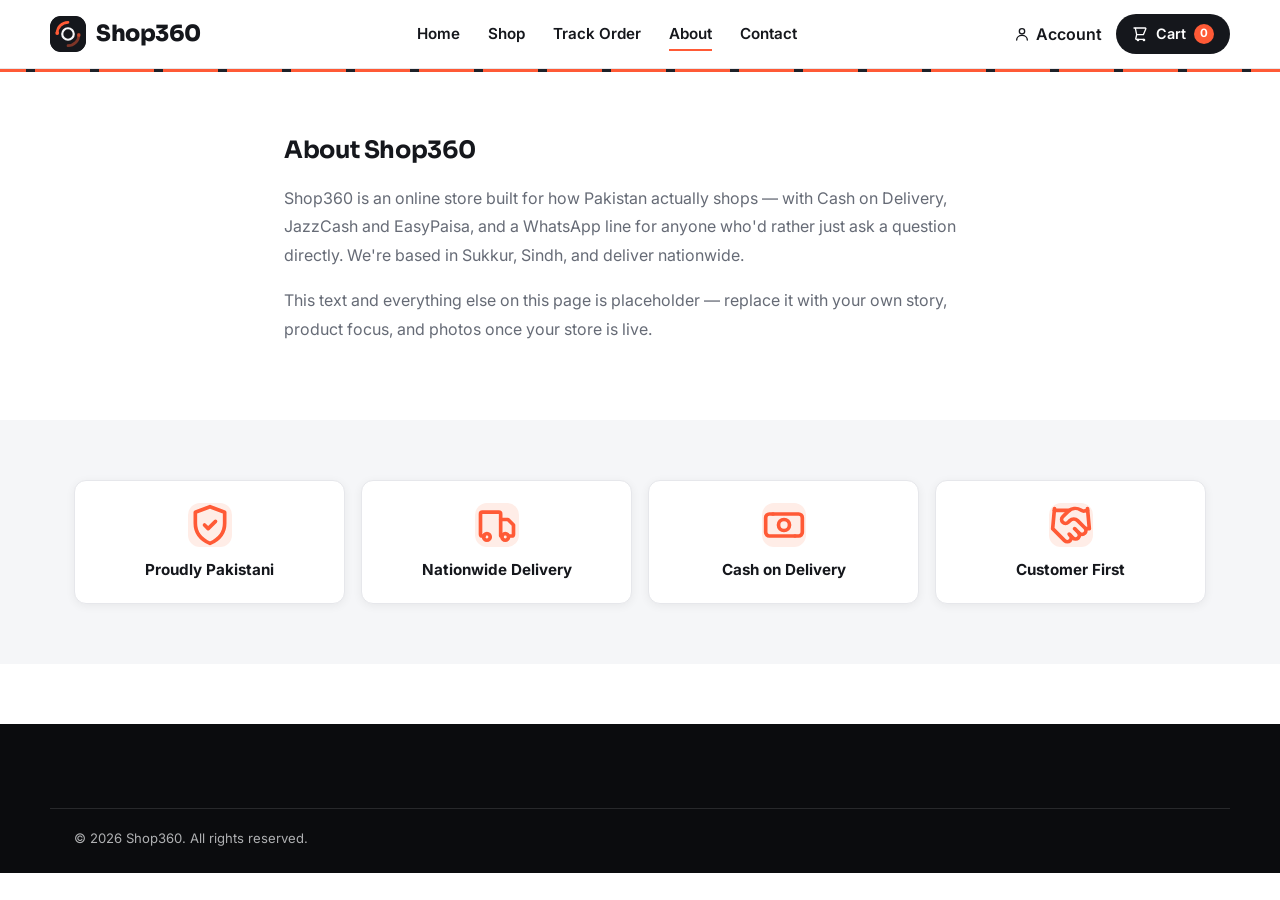
<file: about.html>
<!DOCTYPE html>
<html lang="en">
<head>
<meta charset="UTF-8">
<meta name="viewport" content="width=device-width, initial-scale=1.0">
<title>About Us — Shop360</title>
<link rel="icon" type="image/svg+xml" href="assets/favicon.svg">
<link rel="icon" type="image/png" sizes="32x32" href="assets/favicon-32.png">
<link rel="apple-touch-icon" href="assets/apple-touch-icon.png">
<link rel="stylesheet" href="css/style.css">
</head>
<body>

<header class="site-header">
  <div class="container nav-row">
    <a href="index.html" class="brand"><span class="mark"><img src="assets/logo-mark.svg" alt="Shop360 logo"></span> <span class="store-name">Shop360</span></a>
    <nav class="main-nav">
      <ul>
        <li><a href="index.html">Home</a></li>
        <li><a href="shop.html">Shop</a></li>
        <li><a href="track-order.html">Track Order</a></li>
        <li><a href="about.html" class="active">About</a></li>
        <li><a href="contact.html">Contact</a></li>
      </ul>
    </nav>
    <div class="nav-actions">
      <a href="profile.html" class="account-link" style="font-weight:600; display:flex; align-items:center; gap:6px;"><span data-icon="user" class="icon-sm"></span> <span class="account-link-label">Account</span></a>
      <a href="cart.html" class="cart-pill"><span data-icon="cart" class="icon-sm"></span> Cart <span class="count cart-count">0</span></a>
      <button class="menu-toggle" aria-label="Menu"><span data-icon="menu" class="icon-lg"></span></button>
    </div>
  </div>
</header>
<div class="brand-strip"></div>

<section>
  <div class="container" style="max-width:760px;">
    <h1>About Shop360</h1>
    <p style="color:var(--ink-soft); line-height:1.8;">
      Shop360 is an online store built for how Pakistan actually shops — with Cash on Delivery,
      JazzCash and EasyPaisa, and a WhatsApp line for anyone who'd rather just ask a question directly.
      We're based in Sukkur, Sindh, and deliver nationwide.
    </p>
    <p style="color:var(--ink-soft); line-height:1.8;">
      This text and everything else on this page is placeholder — replace it with your own story,
      product focus, and photos once your store is live.
    </p>
  </div>
</section>

<section class="section-alt">
  <div class="container">
    <div class="categories-row">
      <div class="category-card"><span class="icon-wrap" data-icon="shield"></span>Proudly Pakistani</div>
      <div class="category-card"><span class="icon-wrap" data-icon="truck"></span>Nationwide Delivery</div>
      <div class="category-card"><span class="icon-wrap" data-icon="cash"></span>Cash on Delivery</div>
      <div class="category-card"><span class="icon-wrap" data-icon="handshake"></span>Customer First</div>
    </div>
  </div>
</section>

<footer class="site-footer">
  <div class="container footer-bottom">
    <span>© <span class="year"></span> <span class="store-name">Shop360</span>. All rights reserved.</span>
  </div>
</footer>

<script src="js/icons.js"></script>
<script src="js/api.js"></script>
<script src="js/cart.js"></script>
<script src="js/auth.js"></script>
<script src="js/main.js"></script>
</body>
</html>
</file>
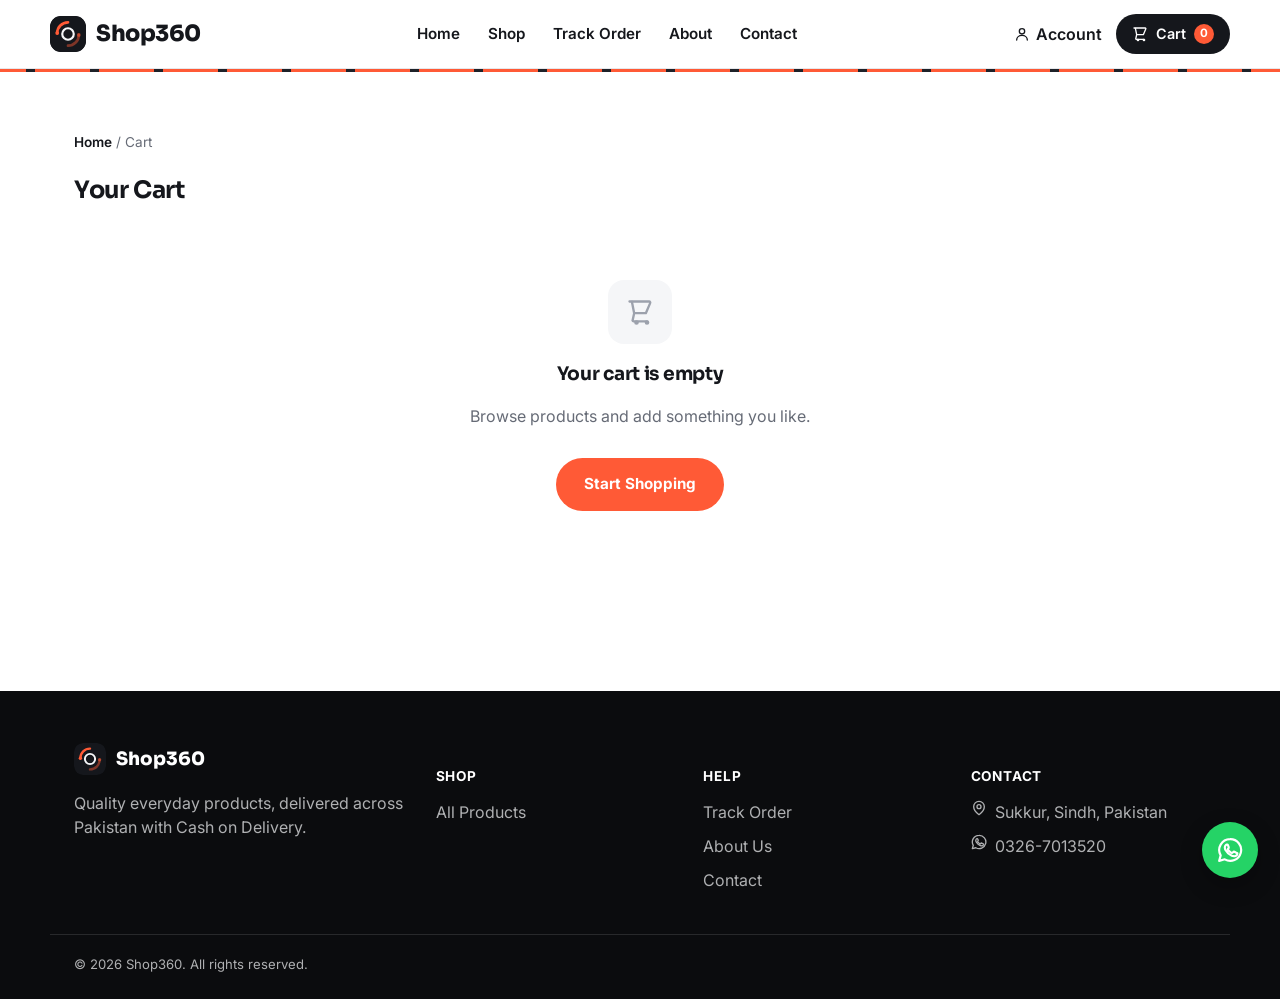
<file: cart.html>
<!DOCTYPE html>
<html lang="en">
<head>
<meta charset="UTF-8">
<meta name="viewport" content="width=device-width, initial-scale=1.0">
<title>Your Cart — Shop360</title>
<link rel="icon" type="image/svg+xml" href="assets/favicon.svg">
<link rel="icon" type="image/png" sizes="32x32" href="assets/favicon-32.png">
<link rel="apple-touch-icon" href="assets/apple-touch-icon.png">
<link rel="stylesheet" href="css/style.css">
</head>
<body>

<header class="site-header">
  <div class="container nav-row">
    <a href="index.html" class="brand"><span class="mark"><img src="assets/logo-mark.svg" alt="Shop360 logo"></span> <span class="store-name">Shop360</span></a>
    <nav class="main-nav">
      <ul>
        <li><a href="index.html">Home</a></li>
        <li><a href="shop.html">Shop</a></li>
        <li><a href="track-order.html">Track Order</a></li>
        <li><a href="about.html">About</a></li>
        <li><a href="contact.html">Contact</a></li>
      </ul>
    </nav>
    <div class="nav-actions">
      <a href="profile.html" class="account-link" style="font-weight:600; display:flex; align-items:center; gap:6px;"><span data-icon="user" class="icon-sm"></span> <span class="account-link-label">Account</span></a>
      <a href="cart.html" class="cart-pill"><span data-icon="cart" class="icon-sm"></span> Cart <span class="count cart-count">0</span></a>
      <button class="menu-toggle" aria-label="Menu"><span data-icon="menu" class="icon-lg"></span></button>
    </div>
  </div>
</header>
<div class="brand-strip"></div>

<section>
  <div class="container">
    <div class="breadcrumb"><a href="index.html">Home</a> / Cart</div>
    <h2>Your Cart</h2>
    <div id="cart-root"></div>
  </div>
</section>

<a href="#" class="whatsapp-float" aria-label="Chat on WhatsApp"><span data-icon="whatsapp"></span></a>

<footer class="site-footer">
  <div class="container footer-grid">
    <div>
      <div class="footer-brand"><span class="mark"><img src="assets/logo-mark.svg" alt="Shop360 logo"></span> <span class="store-name">Shop360</span></div>
      <p>Quality everyday products, delivered across Pakistan with Cash on Delivery.</p>
    </div>
    <div><h5>Shop</h5><ul><li><a href="shop.html">All Products</a></li></ul></div>
    <div><h5>Help</h5><ul><li><a href="track-order.html">Track Order</a></li><li><a href="about.html">About Us</a></li><li><a href="contact.html">Contact</a></li></ul></div>
    <div><h5>Contact</h5><ul><li><span data-icon="location" class="icon-sm"></span> Sukkur, Sindh, Pakistan</li><li><span data-icon="whatsapp" class="icon-sm"></span> 0326-7013520</li></ul></div>
  </div>
  <div class="container footer-bottom">
    <span>© <span class="year"></span> <span class="store-name">Shop360</span>. All rights reserved.</span>
  </div>
</footer>

<script src="js/icons.js"></script>
<script src="js/api.js"></script>
<script src="js/cart.js"></script>
<script src="js/auth.js"></script>
<script src="js/main.js"></script>
<script>
function render(){
  const cart = getCart();
  const root = document.getElementById("cart-root");

  if(!cart.length){
    root.innerHTML = `
    <div class="empty-state">
      <span class="icon-wrap">${iconSvg("cart","icon-lg")}</span>
      <h3>Your cart is empty</h3>
      <p>Browse products and add something you like.</p>
      <a href="shop.html" class="btn btn-primary" style="margin-top:14px;">Start Shopping</a>
    </div>`;
    return;
  }

  const subtotal = cartSubtotal();
  const shipping = subtotal >= CONFIG.FREE_SHIPPING_OVER ? 0 : CONFIG.SHIPPING_FLAT;
  const total = subtotal + shipping;

  root.innerHTML = `
  <div class="cart-layout">
    <div class="cart-items">
      ${cart.map(item => `
        <div class="cart-item">
          <img src="${item.image}" alt="${item.name}">
          <div>
            <div class="name">${item.name}</div>
            <div class="meta">${item.variant ? "Option: "+item.variant : ""}</div>
            <a href="#" class="remove" data-id="${item.id}" data-variant="${item.variant||''}">${iconSvg("trash","icon-sm")} Remove</a>
          </div>
          <div class="right">
            <div class="price">${fmtPrice(item.price * item.qty)}</div>
            <div class="qty-stepper">
              <button type="button" class="dec" data-id="${item.id}" data-variant="${item.variant||''}">${iconSvg("minus","icon-sm")}</button>
              <input type="number" min="1" value="${item.qty}" class="qty-input" data-id="${item.id}" data-variant="${item.variant||''}">
              <button type="button" class="inc" data-id="${item.id}" data-variant="${item.variant||''}">${iconSvg("plus","icon-sm")}</button>
            </div>
          </div>
        </div>`).join("")}
    </div>
    <div class="summary-box">
      <h3>Order Summary</h3>
      <div class="summary-row"><span>Subtotal</span><span>${fmtPrice(subtotal)}</span></div>
      <div class="summary-row"><span>Shipping</span><span>${shipping === 0 ? "FREE" : fmtPrice(shipping)}</span></div>
      ${shipping > 0 ? `<div class="summary-row"><small>Add ${fmtPrice(CONFIG.FREE_SHIPPING_OVER - subtotal)} more for free shipping</small></div>` : ""}
      <div class="summary-row total"><span>Total</span><span>${fmtPrice(total)}</span></div>
      <a href="checkout.html" class="btn btn-primary btn-block" style="margin-top:16px;">Proceed to Checkout</a>
      <a href="shop.html" class="btn btn-ghost btn-block" style="margin-top:10px;">Continue Shopping</a>
    </div>
  </div>`;

  root.querySelectorAll(".remove").forEach(el => el.addEventListener("click", e => {
    e.preventDefault();
    removeFromCart(el.dataset.id, el.dataset.variant);
    render();
  }));
  root.querySelectorAll(".inc").forEach(el => el.addEventListener("click", () => {
    const cart = getCart();
    const item = cart.find(i=>i.id===el.dataset.id && i.variant===el.dataset.variant);
    updateQty(el.dataset.id, el.dataset.variant, item.qty+1);
    render();
  }));
  root.querySelectorAll(".dec").forEach(el => el.addEventListener("click", () => {
    const cart = getCart();
    const item = cart.find(i=>i.id===el.dataset.id && i.variant===el.dataset.variant);
    updateQty(el.dataset.id, el.dataset.variant, item.qty-1);
    render();
  }));
  root.querySelectorAll(".qty-input").forEach(el => el.addEventListener("change", () => {
    updateQty(el.dataset.id, el.dataset.variant, Number(el.value));
    render();
  }));
}
render();
</script>
</body>
</html>
</file>
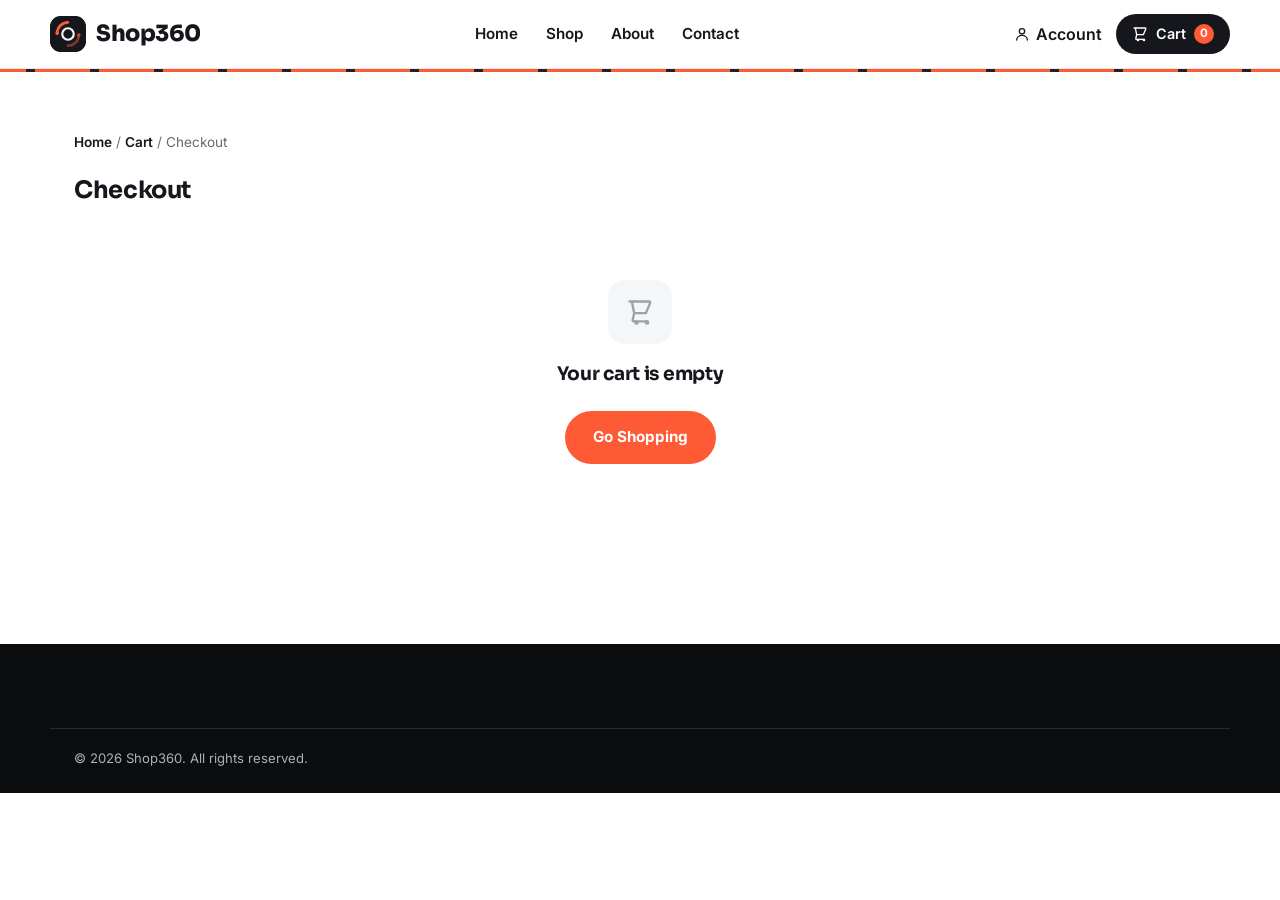
<file: checkout.html>
﻿<!DOCTYPE html>
<html lang="en">
<head>
<meta charset="UTF-8">
<meta name="viewport" content="width=device-width, initial-scale=1.0">
<title>Checkout — Shop360</title>
<link rel="icon" type="image/svg+xml" href="assets/favicon.svg">
<link rel="icon" type="image/png" sizes="32x32" href="assets/favicon-32.png">
<link rel="apple-touch-icon" href="assets/apple-touch-icon.png">
<link rel="stylesheet" href="css/style.css">
</head>
<body>

<header class="site-header">
  <div class="container nav-row">
    <a href="index.html" class="brand"><span class="mark"><img src="assets/logo-mark.svg" alt="Shop360 logo"></span> <span class="store-name">Shop360</span></a>
    <nav class="main-nav">
      <ul>
        <li><a href="index.html">Home</a></li>
        <li><a href="shop.html">Shop</a></li>
        <li><a href="about.html">About</a></li>
        <li><a href="contact.html">Contact</a></li>
      </ul>
    </nav>
    <div class="nav-actions">
      <a href="profile.html" class="account-link" style="font-weight:600; display:flex; align-items:center; gap:6px;"><span data-icon="user" class="icon-sm"></span> <span class="account-link-label">Account</span></a>
      <a href="cart.html" class="cart-pill"><span data-icon="cart" class="icon-sm"></span> Cart <span class="count cart-count">0</span></a>
      <button class="menu-toggle" aria-label="Menu"><span data-icon="menu" class="icon-lg"></span></button>
    </div>
  </div>
</header>
<div class="brand-strip"></div>

<section>
  <div class="container">
    <div class="breadcrumb"><a href="index.html">Home</a> / <a href="cart.html">Cart</a> / Checkout</div>
    <h2>Checkout</h2>
    <div id="checkout-root"></div>
  </div>
</section>

<footer class="site-footer">
  <div class="container footer-bottom">
    <span>© <span class="year"></span> <span class="store-name">Shop360</span>. All rights reserved.</span>
  </div>
</footer>

<script src="js/icons.js"></script>
<script src="js/api.js"></script>
<script src="js/cart.js"></script>
<script src="js/auth.js"></script>
<script src="js/main.js"></script>
<script>
const PK_CITIES = ["Karachi","Lahore","Islamabad","Sukkur","Hyderabad","Rawalpindi","Faisalabad","Multan","Peshawar","Quetta","Larkana","Nawabshah","Khairpur","Other"];

function render(){
  const cart = getCart();
  const root = document.getElementById("checkout-root");
  if(!cart.length){
    root.innerHTML = `<div class="empty-state"><span class="icon-wrap">${iconSvg("cart","icon-lg")}</span><h3>Your cart is empty</h3><a href="shop.html" class="btn btn-primary" style="margin-top:14px;">Go Shopping</a></div>`;
    return;
  }

  const subtotal = cartSubtotal();
  const shipping = subtotal >= CONFIG.FREE_SHIPPING_OVER ? 0 : CONFIG.SHIPPING_FLAT;
  const total = subtotal + shipping;

  const session = (typeof getSession === "function") ? getSession() : null;

  root.innerHTML = `
  ${!session ? `<div class="form-card" style="margin-bottom:20px; display:flex; justify-content:space-between; align-items:center; flex-wrap:wrap; gap:10px;">
    <span>${iconSvg("user","icon-sm")} Have an account? <a href="profile.html" style="color:var(--accent); font-weight:700;">Log in</a> for faster checkout next time.</span>
  </div>` : ""}
  <div class="checkout-layout">
    <form id="checkout-form">
      <div class="form-card">
        <h3>${iconSvg("location","icon-md")} Delivery Address</h3>
        <div class="row-2">
          <div class="field"><label>Full Name *</label><input type="text" name="fullName" value="${session ? session.name||'' : ''}" required></div>
          <div class="field"><label>Phone Number *</label><input type="tel" name="phone" value="${session ? session.phone||'' : ''}" placeholder="03XXXXXXXXX" required>
            <div class="hint">We'll call/WhatsApp this number to confirm your order.</div>
          </div>
        </div>
        <div class="field"><label>House / Street Address *</label><input type="text" name="street" value="${session ? session.address||'' : ''}" placeholder="House #, Street, Area" required></div>
        <div class="row-2">
          <div class="field"><label>City *</label>
            <select name="city" required>
              <option value="">Select city</option>
              ${PK_CITIES.map(c=>`<option value="${c}" ${session && session.city===c ? "selected" : ""}>${c}</option>`).join("")}
            </select>
          </div>
          <div class="field"><label>Postal Code</label><input type="text" name="postal" placeholder="Optional"></div>
        </div>
        <div class="field"><label>Order Notes</label><textarea name="notes" rows="2" placeholder="Any delivery instructions (optional)"></textarea></div>
      </div>

      <div class="form-card" style="margin-top:20px;">
        <h3>${iconSvg("phoneMoney","icon-md")} Payment Method</h3>
        <div class="pay-options">
          <label class="pay-option selected" data-method="COD">
            <div class="top"><input type="radio" name="payment" value="COD" checked> ${iconSvg("cash","icon-sm")} Cash on Delivery</div>
            <div class="details">Pay in cash when your order is delivered to your doorstep.</div>
          </label>
          <label class="pay-option" data-method="JazzCash">
            <div class="top"><input type="radio" name="payment" value="JazzCash"> ${iconSvg("phoneMoney","icon-sm")} JazzCash</div>
            <div class="details">Send payment to the account below, then enter your Transaction ID.
              <div class="acct">JazzCash: 0322-4010285 (Bisharatullah)</div>
              <div class="field" style="margin-top:10px;"><input type="text" name="jazzTxn" placeholder="Transaction ID"></div>
            </div>
          </label>
          <label class="pay-option" data-method="UPaisa">
            <div class="top"><input type="radio" name="payment" value="EasyPaisa"> ${iconSvg("phoneMoney","icon-sm")} EasyPaisa</div>
            <div class="details">Send payment to the account below, then enter your Transaction ID.
              <div class="acct">UPaisa: 0326-7013520 (Manthar Ali Mallah)</div>
              <div class="field" style="margin-top:10px;"><input type="text" name="easyTxn" placeholder="Transaction ID"></div>
            </div>
          </label>
        </div>
      </div>

      <button type="submit" class="btn btn-primary btn-block" style="margin-top:20px;">Place Order — ${fmtPrice(total)}</button>
    </form>

    <div class="summary-box">
      <h3>Order Summary</h3>
      ${cart.map(i=>`<div class="summary-row"><span>${i.name} ${i.variant?`(${i.variant})`:""} × ${i.qty}</span><span>${fmtPrice(i.price*i.qty)}</span></div>`).join("")}
      <div class="summary-row"><span>Subtotal</span><span>${fmtPrice(subtotal)}</span></div>
      <div class="summary-row"><span>Shipping</span><span>${shipping===0?"FREE":fmtPrice(shipping)}</span></div>
      <div class="summary-row total"><span>Total</span><span>${fmtPrice(total)}</span></div>
    </div>
  </div>`;

  // payment method toggle
  document.querySelectorAll(".pay-option").forEach(opt => {
    opt.addEventListener("click", () => {
      document.querySelectorAll(".pay-option").forEach(o=>o.classList.remove("selected"));
      opt.classList.add("selected");
      opt.querySelector('input[type="radio"]').checked = true;
    });
  });

  document.getElementById("checkout-form").addEventListener("submit", handleSubmit);
}

async function handleSubmit(e){
  e.preventDefault();
  const form = e.target;
  const data = Object.fromEntries(new FormData(form).entries());

  // basic PK phone validation: 03XXXXXXXXX (11 digits)
  const phoneOk = /^03\d{9}$/.test(data.phone.replace(/[\s-]/g,""));
  if(!phoneOk){
    alert("Please enter a valid Pakistani mobile number, e.g. 03001234567");
    return;
  }
  if(!data.city){ alert("Please select your city."); return; }

  const cart = getCart();
  const subtotal = cartSubtotal();
  const shipping = subtotal >= CONFIG.FREE_SHIPPING_OVER ? 0 : CONFIG.SHIPPING_FLAT;
  const total = subtotal + shipping;

  const submitBtn = form.querySelector('button[type="submit"]');
  submitBtn.disabled = true; submitBtn.textContent = "Placing order...";

  const order = {
    fullName: data.fullName, phone: data.phone.replace(/[\s-]/g,""),
    street: data.street, city: data.city, postal: data.postal || "",
    notes: data.notes || "", paymentMethod: data.payment,
    txnId: data.payment === "JazzCash" ? (data.jazzTxn||"") : data.payment === "EasyPaisa" ? (data.easyTxn||"") : "",
    items: cart.map(i => `${i.name}${i.variant?` (${i.variant})`:""} x${i.qty}`).join("; "),
    itemsJson: JSON.stringify(cart),
    subtotal, shipping, total,
    status: "Pending", createdAt: new Date().toISOString()
  };

  const result = await submitOrder(order);
  submitBtn.disabled = false; submitBtn.textContent = `Place Order — ${fmtPrice(total)}`;

  if(result && (result.success || result.orderId)){
    localStorage.setItem("lastOrder", JSON.stringify({...order, orderId: result.orderId}));
    clearCart();
    location.href = "order-success.html";
  }else{
    alert("Something went wrong placing your order. Please try again, or message us on WhatsApp.");
  }
}
render();
</script>
</body>
</html>
</file>
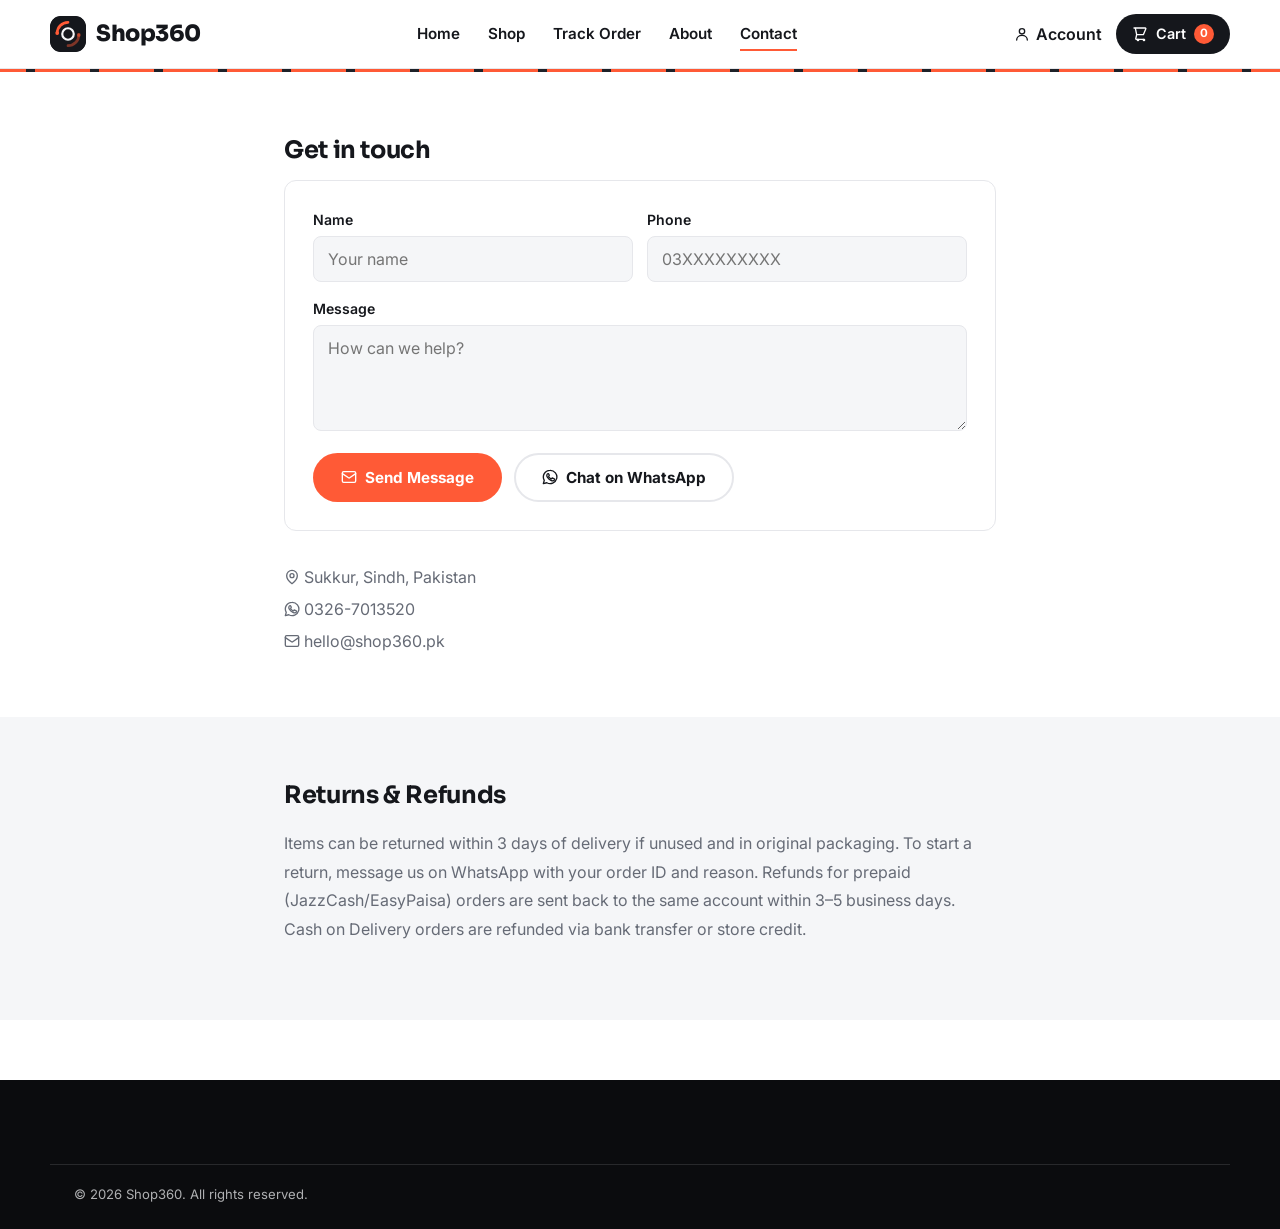
<file: contact.html>
<!DOCTYPE html>
<html lang="en">
<head>
<meta charset="UTF-8">
<meta name="viewport" content="width=device-width, initial-scale=1.0">
<title>Contact Us — Shop360</title>
<link rel="icon" type="image/svg+xml" href="assets/favicon.svg">
<link rel="icon" type="image/png" sizes="32x32" href="assets/favicon-32.png">
<link rel="apple-touch-icon" href="assets/apple-touch-icon.png">
<link rel="stylesheet" href="css/style.css">
</head>
<body>

<header class="site-header">
  <div class="container nav-row">
    <a href="index.html" class="brand"><span class="mark"><img src="assets/logo-mark.svg" alt="Shop360 logo"></span> <span class="store-name">Shop360</span></a>
    <nav class="main-nav">
      <ul>
        <li><a href="index.html">Home</a></li>
        <li><a href="shop.html">Shop</a></li>
        <li><a href="track-order.html">Track Order</a></li>
        <li><a href="about.html">About</a></li>
        <li><a href="contact.html" class="active">Contact</a></li>
      </ul>
    </nav>
    <div class="nav-actions">
      <a href="profile.html" class="account-link" style="font-weight:600; display:flex; align-items:center; gap:6px;"><span data-icon="user" class="icon-sm"></span> <span class="account-link-label">Account</span></a>
      <a href="cart.html" class="cart-pill"><span data-icon="cart" class="icon-sm"></span> Cart <span class="count cart-count">0</span></a>
      <button class="menu-toggle" aria-label="Menu"><span data-icon="menu" class="icon-lg"></span></button>
    </div>
  </div>
</header>
<div class="brand-strip"></div>

<section>
  <div class="container" style="max-width:760px;">
    <h1>Get in touch</h1>
    <div class="form-card">
      <div class="row-2">
        <div class="field"><label>Name</label><input type="text" id="c-name" placeholder="Your name"></div>
        <div class="field"><label>Phone</label><input type="tel" id="c-phone" placeholder="03XXXXXXXXX"></div>
      </div>
      <div class="field"><label>Message</label><textarea id="c-message" rows="4" placeholder="How can we help?"></textarea></div>
      <div style="display:flex; gap:12px; flex-wrap:wrap;">
        <button class="btn btn-primary" id="contact-submit"><span data-icon="mail" class="icon-sm"></span> Send Message</button>
        <button class="btn btn-ghost" id="contact-whatsapp"><span data-icon="whatsapp" class="icon-sm"></span> Chat on WhatsApp</button>
      </div>
      <p id="contact-status" style="margin-top:14px; font-size:.88rem; display:none;"></p>
    </div>

    <div style="margin-top:30px; color:var(--ink-soft); line-height:2;">
      <div><span data-icon="location" class="icon-sm"></span> Sukkur, Sindh, Pakistan</div>
      <div><span data-icon="whatsapp" class="icon-sm"></span> 0326-7013520</div>
      <div><span data-icon="mail" class="icon-sm"></span> hello@shop360.pk</div>
    </div>
  </div>
</section>

<section id="returns" class="section-alt">
  <div class="container" style="max-width:760px;">
    <h2>Returns &amp; Refunds</h2>
    <p style="color:var(--ink-soft); line-height:1.8;">
      Items can be returned within 3 days of delivery if unused and in original packaging.
      To start a return, message us on WhatsApp with your order ID and reason. Refunds for
      prepaid (JazzCash/EasyPaisa) orders are sent back to the same account within 3–5 business days.
      Cash on Delivery orders are refunded via bank transfer or store credit.
    </p>
  </div>
</section>

<footer class="site-footer">
  <div class="container footer-bottom">
    <span>© <span class="year"></span> <span class="store-name">Shop360</span>. All rights reserved.</span>
  </div>
</footer>

<script src="js/icons.js"></script>
<script src="js/api.js"></script>
<script src="js/cart.js"></script>
<script src="js/auth.js"></script>
<script src="js/main.js"></script>
<script>
function getFields(){
  return {
    name: document.getElementById("c-name").value.trim(),
    phone: document.getElementById("c-phone").value.trim(),
    message: document.getElementById("c-message").value.trim()
  };
}

document.getElementById("contact-submit").addEventListener("click", async () => {
  const { name, phone, message } = getFields();
  const status = document.getElementById("contact-status");
  const btn = document.getElementById("contact-submit");

  if(!name || !message){
    status.style.display = "block";
    status.style.color = "var(--danger)";
    status.textContent = "Please fill in your name and message.";
    return;
  }

  btn.disabled = true;
  const original = btn.innerHTML;
  btn.innerHTML = "Sending...";

  const result = await submitMessage({ name, phone, message });

  btn.disabled = false;
  btn.innerHTML = original;
  status.style.display = "block";

  if(result && result.success){
    status.style.color = "var(--ok)";
    status.textContent = "Message sent! We'll get back to you soon.";
    document.getElementById("c-name").value = "";
    document.getElementById("c-phone").value = "";
    document.getElementById("c-message").value = "";
  }else{
    status.style.color = "var(--danger)";
    status.textContent = "Something went wrong. Please try WhatsApp instead.";
  }
});

document.getElementById("contact-whatsapp").addEventListener("click", () => {
  const { name, phone, message } = getFields();
  const text = `Hi, my name is ${name||"—"} (${phone||"—"}). ${message||""}`;
  window.open(`https://wa.me/${CONFIG.WHATSAPP_NUMBER}?text=${encodeURIComponent(text)}`, "_blank");
});
</script>
</body>
</html>
</file>
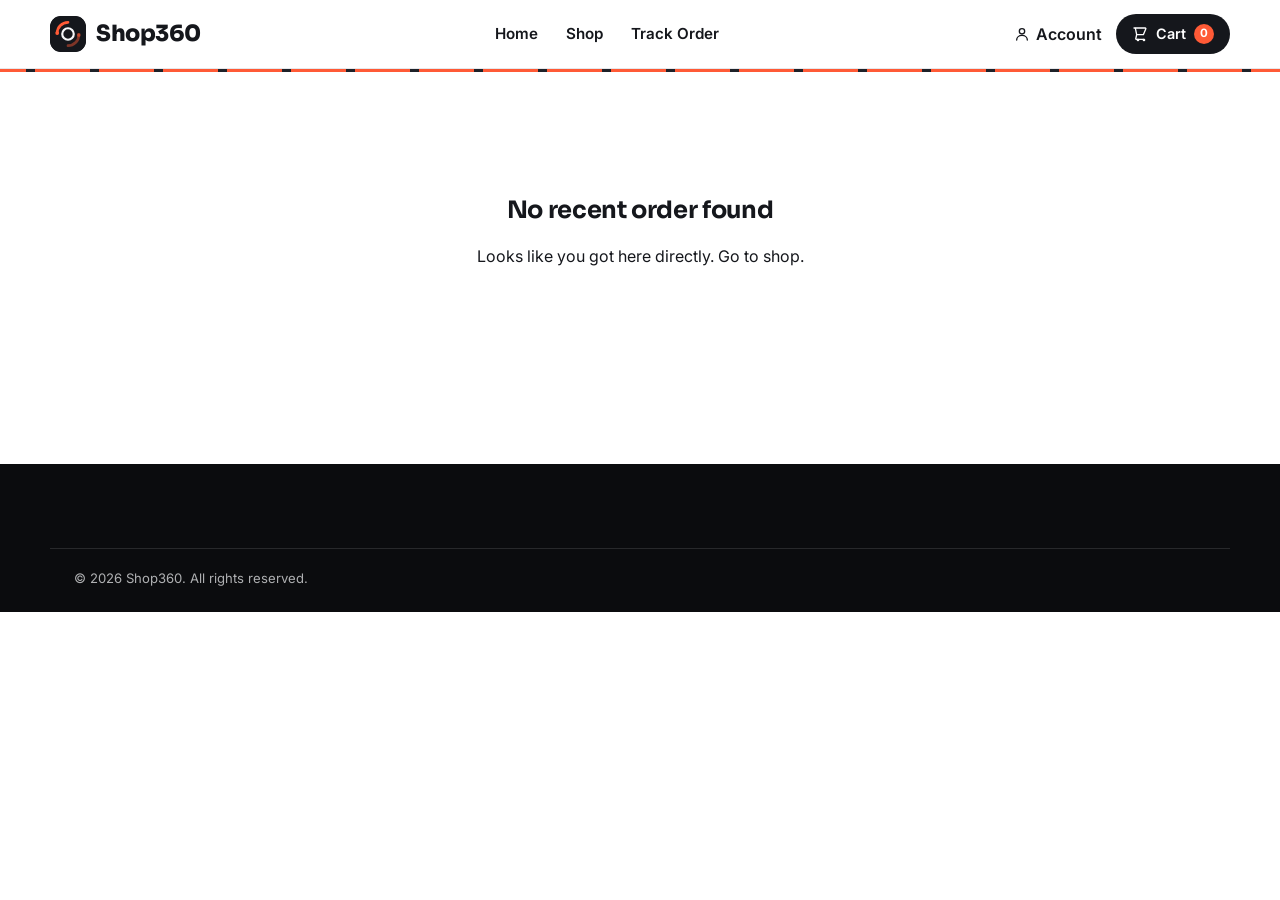
<file: order-success.html>
<!DOCTYPE html>
<html lang="en">
<head>
<meta charset="UTF-8">
<meta name="viewport" content="width=device-width, initial-scale=1.0">
<title>Order Placed — Shop360</title>
<link rel="icon" type="image/svg+xml" href="assets/favicon.svg">
<link rel="icon" type="image/png" sizes="32x32" href="assets/favicon-32.png">
<link rel="apple-touch-icon" href="assets/apple-touch-icon.png">
<link rel="stylesheet" href="css/style.css">
</head>
<body>

<header class="site-header">
  <div class="container nav-row">
    <a href="index.html" class="brand"><span class="mark"><img src="assets/logo-mark.svg" alt="Shop360 logo"></span> <span class="store-name">Shop360</span></a>
    <nav class="main-nav"><ul><li><a href="index.html">Home</a></li><li><a href="shop.html">Shop</a></li><li><a href="track-order.html">Track Order</a></li></ul></nav>
    <div class="nav-actions"><a href="profile.html" class="account-link" style="font-weight:600; display:flex; align-items:center; gap:6px;"><span data-icon="user" class="icon-sm"></span> <span class="account-link-label">Account</span></a>
      <a href="cart.html" class="cart-pill"><span data-icon="cart" class="icon-sm"></span> Cart <span class="count cart-count">0</span></a></div>
  </div>
</header>
<div class="brand-strip"></div>

<section>
  <div class="container">
    <div class="order-success" id="success-root">
      <div class="check"><span data-icon="check"></span></div>
      <h2>Order placed successfully!</h2>
      <p>Thanks for shopping with us. We'll contact you shortly to confirm delivery details.</p>
      <div class="order-id-box" id="order-id">—</div>
      <div id="cod-note"></div>
      <div style="display:flex; gap:12px; justify-content:center; margin-top:20px; flex-wrap:wrap;">
        <a href="#" id="whatsapp-confirm" class="btn btn-primary"><span data-icon="whatsapp" class="icon-sm"></span> Confirm on WhatsApp</a>
        <a href="shop.html" class="btn btn-ghost">Continue Shopping</a>
      </div>
    </div>
  </div>
</section>

<footer class="site-footer">
  <div class="container footer-bottom">
    <span>© <span class="year"></span> <span class="store-name">Shop360</span>. All rights reserved.</span>
  </div>
</footer>

<script src="js/icons.js"></script>
<script src="js/api.js"></script>
<script src="js/cart.js"></script>
<script src="js/auth.js"></script>
<script src="js/main.js"></script>
<script>
const last = JSON.parse(localStorage.getItem("lastOrder") || "null");
if(!last){
  document.getElementById("success-root").innerHTML = `<h2>No recent order found</h2><p>Looks like you got here directly. <a href="shop.html">Go to shop</a>.</p>`;
}else{
  document.getElementById("order-id").textContent = "Order ID: " + (last.orderId || "—");
  if(last.paymentMethod !== "COD"){
    document.getElementById("cod-note").innerHTML = `<p>We'll verify your ${last.paymentMethod} payment and confirm shortly.</p>`;
  }
  const msg = `Hi! I just placed order ${last.orderId} for ${fmtPrice(last.total)} (${last.paymentMethod}). Please confirm.`;
  document.getElementById("whatsapp-confirm").href = `https://wa.me/${CONFIG.WHATSAPP_NUMBER}?text=${encodeURIComponent(msg)}`;
}
</script>
</body>
</html>
</file>
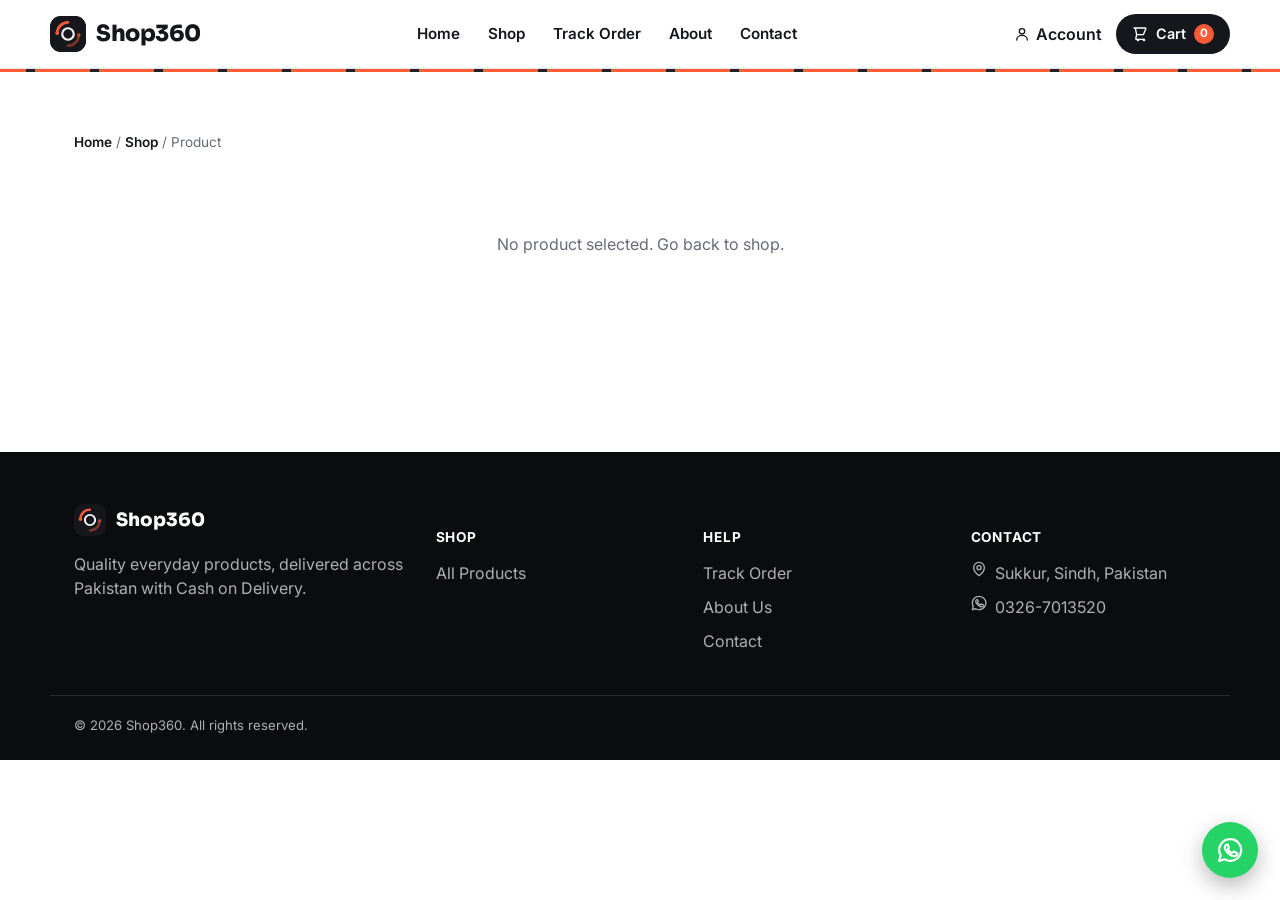
<file: product.html>
<!DOCTYPE html>
<html lang="en">
<head>
<meta charset="UTF-8">
<meta name="viewport" content="width=device-width, initial-scale=1.0">
<title id="page-title">Product — Shop360</title>
<link rel="icon" type="image/svg+xml" href="assets/favicon.svg">
<link rel="icon" type="image/png" sizes="32x32" href="assets/favicon-32.png">
<link rel="apple-touch-icon" href="assets/apple-touch-icon.png">
<link rel="stylesheet" href="css/style.css">
</head>
<body>

<header class="site-header">
  <div class="container nav-row">
    <a href="index.html" class="brand"><span class="mark"><img src="assets/logo-mark.svg" alt="Shop360 logo"></span> <span class="store-name">Shop360</span></a>
    <nav class="main-nav">
      <ul>
        <li><a href="index.html">Home</a></li>
        <li><a href="shop.html">Shop</a></li>
        <li><a href="track-order.html">Track Order</a></li>
        <li><a href="about.html">About</a></li>
        <li><a href="contact.html">Contact</a></li>
      </ul>
    </nav>
    <div class="nav-actions">
      <a href="profile.html" class="account-link" style="font-weight:600; display:flex; align-items:center; gap:6px;"><span data-icon="user" class="icon-sm"></span> <span class="account-link-label">Account</span></a>
      <a href="cart.html" class="cart-pill"><span data-icon="cart" class="icon-sm"></span> Cart <span class="count cart-count">0</span></a>
      <button class="menu-toggle" aria-label="Menu"><span data-icon="menu" class="icon-lg"></span></button>
    </div>
  </div>
</header>
<div class="brand-strip"></div>

<section>
  <div class="container">
    <div class="breadcrumb"><a href="index.html">Home</a> / <a href="shop.html">Shop</a> / <span id="crumb-name">Product</span></div>
    <div id="pd-root">
      <div class="loading-state skeleton" style="height:420px;border-radius:12px;"></div>
    </div>
  </div>
</section>

<a href="#" class="whatsapp-float" aria-label="Chat on WhatsApp"><span data-icon="whatsapp"></span></a>

<footer class="site-footer">
  <div class="container footer-grid">
    <div>
      <div class="footer-brand"><span class="mark"><img src="assets/logo-mark.svg" alt="Shop360 logo"></span> <span class="store-name">Shop360</span></div>
      <p>Quality everyday products, delivered across Pakistan with Cash on Delivery.</p>
    </div>
    <div><h5>Shop</h5><ul><li><a href="shop.html">All Products</a></li></ul></div>
    <div><h5>Help</h5><ul><li><a href="track-order.html">Track Order</a></li><li><a href="about.html">About Us</a></li><li><a href="contact.html">Contact</a></li></ul></div>
    <div><h5>Contact</h5><ul><li><span data-icon="location" class="icon-sm"></span> Sukkur, Sindh, Pakistan</li><li><span data-icon="whatsapp" class="icon-sm"></span> 0326-7013520</li></ul></div>
  </div>
  <div class="container footer-bottom">
    <span>© <span class="year"></span> <span class="store-name">Shop360</span>. All rights reserved.</span>
  </div>
</footer>

<script src="js/icons.js"></script>
<script src="js/api.js"></script>
<script src="js/cart.js"></script>
<script src="js/auth.js"></script>
<script src="js/main.js"></script>
<script>
let PRODUCT = null;
let selectedVariant = null;
let selectedImg = 0;

async function init(){
  const id = new URLSearchParams(location.search).get("id");
  const root = document.getElementById("pd-root");
  if(!id){ root.innerHTML = `<p class="empty-note">No product selected. <a href="shop.html">Go back to shop</a>.</p>`; return; }

  PRODUCT = await fetchProductById(id);
  if(!PRODUCT){ root.innerHTML = `<p class="empty-note">Product not found. <a href="shop.html">Go back to shop</a>.</p>`; return; }

  document.title = `${PRODUCT.name} — Shop360`;
  document.getElementById("crumb-name").textContent = PRODUCT.name;

  const images = Array.isArray(PRODUCT.images) ? PRODUCT.images : String(PRODUCT.images||"").split(",").map(s=>s.trim()).filter(Boolean);
  const variants = String(PRODUCT.variants||"").split(",").map(s=>s.trim()).filter(Boolean);
  const hasDiscount = PRODUCT.discountPrice && Number(PRODUCT.discountPrice) > 0 && Number(PRODUCT.discountPrice) < Number(PRODUCT.price);
  const shownPrice = hasDiscount ? PRODUCT.discountPrice : PRODUCT.price;
  const stock = Number(PRODUCT.stock);
  selectedVariant = variants[0] || null;

  let stockNote = `<span class="stock-in">${iconSvg("checkCircle","icon-sm")} In stock</span>`;
  if(stock <= 0) stockNote = `<span class="stock-out">${iconSvg("xCircle","icon-sm")} Out of stock</span>`;
  else if(stock <= 5) stockNote = `<span class="stock-low">${iconSvg("alertTriangle","icon-sm")} Only ${stock} left</span>`;

  root.innerHTML = `
  <div class="product-detail">
    <div class="gallery">
      <div class="main-img"><img id="main-img" src="${images[0]||''}" alt="${PRODUCT.name}"></div>
      <div class="thumb-row">
        ${images.map((img,i)=>`<img src="${img}" class="${i===0?'active':''}" data-i="${i}" alt="thumbnail ${i+1}">`).join("")}
      </div>
    </div>
    <div class="pd-info">
      <span class="cat">${PRODUCT.category||""}</span>
      <h1>${PRODUCT.name}</h1>
      <div class="pd-price">
        <span class="price">${fmtPrice(shownPrice)}</span>
        ${hasDiscount ? `<span class="price-strike">${fmtPrice(PRODUCT.price)}</span>` : ""}
      </div>
      <div class="stock-note">${stockNote}</div>
      <p class="pd-desc">${PRODUCT.description||""}</p>

      ${variants.length ? `
      <div class="variant-group">
        <strong>Select option:</strong>
        <div class="opts" id="variant-opts">
          ${variants.map((v,i)=>`<button type="button" class="variant-opt ${i===0?'selected':''}" data-v="${v}">${v}</button>`).join("")}
        </div>
      </div>` : ""}

      <div class="qty-row">
        <strong>Quantity:</strong>
        <div class="qty-stepper">
          <button type="button" id="qty-dec">${iconSvg("minus","icon-sm")}</button>
          <input type="number" id="qty-input" value="1" min="1" max="${stock>0?stock:99}">
          <button type="button" id="qty-inc">${iconSvg("plus","icon-sm")}</button>
        </div>
      </div>

      <div class="pd-actions">
        <button class="btn btn-primary" id="add-cart-btn" ${stock<=0?"disabled":""}>${iconSvg("cart","icon-sm")} Add to Cart</button>
        <button class="btn btn-dark" id="buy-now-btn" ${stock<=0?"disabled":""}>Buy Now</button>
        <button class="btn btn-ghost" id="wishlist-btn" aria-label="Save to wishlist">${iconSvg("heart","icon-sm")}</button>
      </div>

      <div class="trust-row">
        <span class="item">${iconSvg("cash","icon-sm")} Cash on Delivery available</span>
        <span class="item">${iconSvg("truck","icon-sm")} Delivery in 3–6 days</span>
        <span class="item">${iconSvg("returnArrow","icon-sm")} 3-day easy return</span>
      </div>
    </div>
  </div>`;

  // gallery click
  document.querySelectorAll(".thumb-row img").forEach(img => {
    img.addEventListener("click", () => {
      document.getElementById("main-img").src = img.src;
      document.querySelectorAll(".thumb-row img").forEach(i=>i.classList.remove("active"));
      img.classList.add("active");
    });
  });

  // variant select
  document.querySelectorAll(".variant-opt").forEach(btn => {
    btn.addEventListener("click", () => {
      document.querySelectorAll(".variant-opt").forEach(b=>b.classList.remove("selected"));
      btn.classList.add("selected");
      selectedVariant = btn.dataset.v;
    });
  });

  // qty stepper
  const qtyInput = document.getElementById("qty-input");
  document.getElementById("qty-dec").addEventListener("click", () => qtyInput.value = Math.max(1, Number(qtyInput.value)-1));
  document.getElementById("qty-inc").addEventListener("click", () => qtyInput.value = Number(qtyInput.value)+1);

  function buildLine(){
    return {
      id: PRODUCT.id, name: PRODUCT.name, image: images[0]||"",
      price: Number(shownPrice), variant: selectedVariant, qty: Number(qtyInput.value)
    };
  }

  document.getElementById("add-cart-btn").addEventListener("click", () => addToCart(buildLine()));
  document.getElementById("buy-now-btn").addEventListener("click", () => {
    addToCart(buildLine());
    location.href = "cart.html";
  });

  const wlBtn = document.getElementById("wishlist-btn");
  if(isLoggedIn()){
    fetchWishlist().then(ids => {
      if(ids.map(String).includes(String(PRODUCT.id))) wlBtn.classList.add("btn-primary");
    });
  }
  wlBtn.addEventListener("click", async () => {
    if(!isLoggedIn()){
      location.href = "profile.html";
      return;
    }
    const result = await toggleWishlistRemote(PRODUCT.id);
    if(result && result.success){
      wlBtn.classList.toggle("btn-primary", result.added);
      showToast(result.added ? "Saved to wishlist" : "Removed from wishlist");
    }
  });
}
init();
</script>
</body>
</html>
</file>
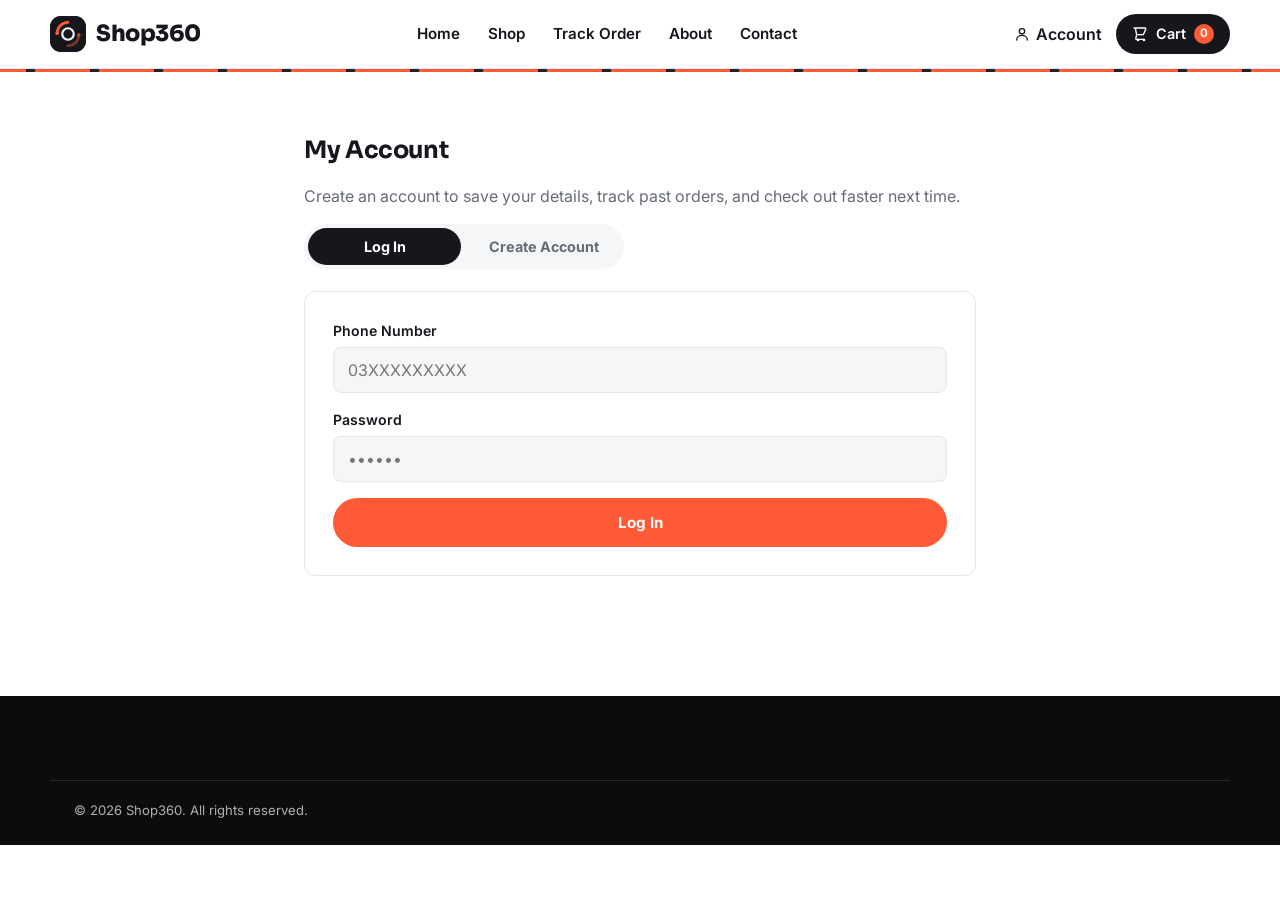
<file: profile.html>
<!DOCTYPE html>
<html lang="en">
<head>
<meta charset="UTF-8">
<meta name="viewport" content="width=device-width, initial-scale=1.0">
<title>My Account — Shop360</title>
<link rel="icon" type="image/svg+xml" href="assets/favicon.svg">
<link rel="icon" type="image/png" sizes="32x32" href="assets/favicon-32.png">
<link rel="apple-touch-icon" href="assets/apple-touch-icon.png">
<link rel="stylesheet" href="css/style.css">
<style>
  .auth-tabs{ display:flex; gap:6px; background:var(--paper-dim); padding:4px; border-radius:999px; margin-bottom:22px; max-width:320px; }
  .auth-tabs button{ flex:1; border:none; background:transparent; padding:10px; border-radius:999px; font-weight:700; font-size:.9rem; color:var(--ink-soft); }
  .auth-tabs button.active{ background:var(--charcoal-900); color:#fff; }
  .auth-panel{ display:none; }
  .auth-panel.active{ display:block; }
  .account-header{ display:flex; align-items:center; gap:16px; margin-bottom:24px; flex-wrap:wrap; }
  .account-avatar{ width:56px; height:56px; border-radius:50%; background:var(--charcoal-900); color:#fff; display:flex; align-items:center; justify-content:center; font-family:var(--font-display); font-weight:700; font-size:1.3rem; }
  .account-tabs{ display:flex; gap:8px; border-bottom:1px solid var(--border); margin-bottom:24px; flex-wrap:wrap; }
  .account-tabs button{ background:none; border:none; padding:12px 16px; font-weight:700; color:var(--ink-soft); border-bottom:2px solid transparent; display:flex; align-items:center; gap:7px; }
  .account-tabs button.active{ color:var(--charcoal-900); border-color:var(--accent); }
  .account-panel{ display:none; }
  .account-panel.active{ display:block; }
  .order-row{ border:1px solid var(--border); border-radius:var(--radius); padding:16px; margin-bottom:12px; }
  .order-row .top{ display:flex; justify-content:space-between; align-items:center; flex-wrap:wrap; gap:8px; margin-bottom:8px; }
  .order-row .oid{ font-weight:700; font-family:var(--font-display); }
  .order-row .meta{ font-size:.85rem; color:var(--ink-soft); }
  .wishlist-grid{ display:grid; grid-template-columns:repeat(auto-fill,minmax(200px,1fr)); gap:16px; }
  .wl-remove{ position:absolute; top:10px; right:10px; background:#fff; border-radius:50%; width:32px; height:32px; display:flex; align-items:center; justify-content:center; box-shadow:var(--shadow-sm); color:var(--danger); }
</style>
</head>
<body>

<header class="site-header">
  <div class="container nav-row">
    <a href="index.html" class="brand"><span class="mark"><img src="assets/logo-mark.svg" alt="Shop360 logo"></span> <span class="store-name">Shop360</span></a>
    <nav class="main-nav">
      <ul>
        <li><a href="index.html">Home</a></li>
        <li><a href="shop.html">Shop</a></li>
        <li><a href="track-order.html">Track Order</a></li>
        <li><a href="about.html">About</a></li>
        <li><a href="contact.html">Contact</a></li>
      </ul>
    </nav>
    <div class="nav-actions">
      <a href="profile.html" class="account-link" style="font-weight:600; display:flex; align-items:center; gap:6px;"><span data-icon="user" class="icon-sm"></span> <span class="account-link-label">Account</span></a>
      <a href="cart.html" class="cart-pill"><span data-icon="cart" class="icon-sm"></span> Cart <span class="count cart-count">0</span></a>
      <button class="menu-toggle" aria-label="Menu"><span data-icon="menu" class="icon-lg"></span></button>
    </div>
  </div>
</header>
<div class="brand-strip"></div>

<section>
  <div class="container" style="max-width:720px;">

    <!-- LOGGED OUT: login/signup -->
    <div id="guest-view">
      <h1>My Account</h1>
      <p style="color:var(--ink-soft);">Create an account to save your details, track past orders, and check out faster next time.</p>

      <div class="auth-tabs">
        <button type="button" class="active" data-tab="login">Log In</button>
        <button type="button" data-tab="signup">Create Account</button>
      </div>

      <div class="auth-panel active" id="panel-login">
        <div class="form-card">
          <form id="login-form">
            <div class="field"><label>Phone Number</label><input type="tel" id="li-phone" placeholder="03XXXXXXXXX" required></div>
            <div class="field"><label>Password</label><input type="password" id="li-password" placeholder="••••••" required></div>
            <p id="login-error" style="color:var(--danger); font-size:.85rem; display:none; margin-bottom:12px;"></p>
            <button type="submit" class="btn btn-primary btn-block">Log In</button>
          </form>
        </div>
      </div>

      <div class="auth-panel" id="panel-signup">
        <div class="form-card">
          <form id="signup-form">
            <div class="field"><label>Full Name *</label><input type="text" id="su-name" required></div>
            <div class="field"><label>Phone Number *</label><input type="tel" id="su-phone" placeholder="03XXXXXXXXX" required></div>
            <div class="field"><label>Password *</label><input type="password" id="su-password" placeholder="At least 6 characters" required minlength="6">
              <div class="hint">Must be at least 6 characters.</div>
            </div>
            <div class="field"><label>Email (optional)</label><input type="email" id="su-email"></div>
            <p id="signup-error" style="color:var(--danger); font-size:.85rem; display:none; margin-bottom:12px;"></p>
            <button type="submit" class="btn btn-primary btn-block">Create Account</button>
          </form>
        </div>
      </div>
    </div>

    <!-- LOGGED IN: profile dashboard -->
    <div id="member-view" style="display:none;">
      <div class="account-header">
        <div class="account-avatar" id="avatar-initial">S</div>
        <div>
          <h2 style="margin:0;" id="welcome-name">Welcome back</h2>
          <p style="color:var(--ink-soft); margin:2px 0 0;" id="welcome-phone"></p>
        </div>
        <button class="btn btn-ghost btn-sm" id="logout-btn" style="margin-left:auto;"><span data-icon="logout" class="icon-sm"></span> Log Out</button>
      </div>

      <div class="account-tabs">
        <button type="button" class="active" data-panel="profile"><span data-icon="user" class="icon-sm"></span> Profile</button>
        <button type="button" data-panel="orders"><span data-icon="package" class="icon-sm"></span> My Orders</button>
        <button type="button" data-panel="wishlist"><span data-icon="heart" class="icon-sm"></span> Wishlist</button>
        <button type="button" data-panel="security"><span data-icon="lock" class="icon-sm"></span> Security</button>
      </div>

      <div class="account-panel active" id="tab-profile">
        <div class="form-card">
          <form id="profile-form">
            <div class="row-2">
              <div class="field"><label>Full Name</label><input type="text" id="pf-name"></div>
              <div class="field"><label>Phone Number</label><input type="tel" id="pf-phone" disabled></div>
            </div>
            <div class="field"><label>Email</label><input type="email" id="pf-email"></div>
            <div class="field"><label>Delivery Address</label><input type="text" id="pf-address" placeholder="House #, Street, Area"></div>
            <div class="field"><label>City</label><input type="text" id="pf-city"></div>
            <p id="profile-status" style="font-size:.85rem; display:none; margin-bottom:12px;"></p>
            <button type="submit" class="btn btn-primary"><span data-icon="edit" class="icon-sm"></span> Save Changes</button>
          </form>
        </div>
      </div>

      <div class="account-panel" id="tab-orders">
        <div id="orders-list"><p class="empty-note">Loading your orders...</p></div>
      </div>

      <div class="account-panel" id="tab-wishlist">
        <div id="wishlist-list"><p class="empty-note">Loading your wishlist...</p></div>
      </div>

      <div class="account-panel" id="tab-security">
        <div class="form-card">
          <h3><span data-icon="lock" class="icon-md"></span> Change Password</h3>
          <form id="password-form">
            <div class="field"><label>Current Password</label><input type="password" id="cp-current" required></div>
            <div class="field"><label>New Password</label><input type="password" id="cp-new" required minlength="6">
              <div class="hint">Must be at least 6 characters.</div>
            </div>
            <p id="password-status" style="font-size:.85rem; display:none; margin-bottom:12px;"></p>
            <button type="submit" class="btn btn-dark">Update Password</button>
          </form>
        </div>
      </div>
    </div>

  </div>
</section>

<footer class="site-footer">
  <div class="container footer-bottom">
    <span>© <span class="year"></span> <span class="store-name">Shop360</span>. All rights reserved.</span>
  </div>
</footer>

<script src="js/icons.js"></script>
<script src="js/api.js"></script>
<script src="js/cart.js"></script>
<script src="js/auth.js"></script>
<script src="js/main.js"></script>
<script>
/* ---------- guest tab switch ---------- */
document.querySelectorAll(".auth-tabs button").forEach(btn => {
  btn.addEventListener("click", () => {
    document.querySelectorAll(".auth-tabs button").forEach(b=>b.classList.remove("active"));
    btn.classList.add("active");
    document.querySelectorAll(".auth-panel").forEach(p=>p.classList.remove("active"));
    document.getElementById("panel-" + btn.dataset.tab).classList.add("active");
  });
});

/* ---------- signup ---------- */
document.getElementById("signup-form").addEventListener("submit", async (e) => {
  e.preventDefault();
  const errEl = document.getElementById("signup-error");
  errEl.style.display = "none";

  const payload = {
    name: document.getElementById("su-name").value.trim(),
    phone: document.getElementById("su-phone").value.trim().replace(/[\s-]/g,""),
    password: document.getElementById("su-password").value,
    email: document.getElementById("su-email").value.trim()
  };
  if(!/^03\d{9}$/.test(payload.phone)){
    errEl.textContent = "Enter a valid Pakistani mobile number, e.g. 03001234567"; errEl.style.display="block"; return;
  }
  if(payload.password.length < 6){
    errEl.textContent = "Password must be at least 6 characters."; errEl.style.display="block"; return;
  }

  const btn = e.target.querySelector('button[type="submit"]');
  btn.disabled = true; btn.textContent = "Creating account...";
  const result = await signupUser(payload);
  btn.disabled = false; btn.textContent = "Create Account";

  if(result && result.success){
    setSession(result.profile);
    await afterLogin();
  }else{
    errEl.textContent = (result && result.error) || "Something went wrong. Please try again.";
    errEl.style.display = "block";
  }
});

/* ---------- login ---------- */
document.getElementById("login-form").addEventListener("submit", async (e) => {
  e.preventDefault();
  const errEl = document.getElementById("login-error");
  errEl.style.display = "none";

  const phone = document.getElementById("li-phone").value.trim().replace(/[\s-]/g,"");
  const password = document.getElementById("li-password").value;

  const btn = e.target.querySelector('button[type="submit"]');
  btn.disabled = true; btn.textContent = "Logging in...";
  const result = await loginUser(phone, password);
  btn.disabled = false; btn.textContent = "Log In";

  if(result && result.success){
    setSession(result.profile);
    await afterLogin();
  }else{
    errEl.textContent = (result && result.error) || "Something went wrong. Please try again.";
    errEl.style.display = "block";
  }
});

/* ---------- after login: hydrate cart + show dashboard ---------- */
async function afterLogin(){
  const session = getSession();

  // merge server cart with local cart (server wins if it has items and local is empty)
  const serverCart = await pullCartFromServer(session.phone);
  const localCart = getCart();
  if(serverCart && serverCart.length && !localCart.length){
    localStorage.setItem(CART_KEY, JSON.stringify(serverCart));
    updateCartCount();
  }else if(localCart.length){
    pushCartToServer();
  }

  showMemberView();
}

function showMemberView(){
  const session = getSession();
  document.getElementById("guest-view").style.display = "none";
  document.getElementById("member-view").style.display = "block";
  document.getElementById("avatar-initial").textContent = (session.name||"S").charAt(0).toUpperCase();
  document.getElementById("welcome-name").textContent = "Welcome, " + (session.name || "there");
  document.getElementById("welcome-phone").textContent = session.phone;

  document.getElementById("pf-name").value = session.name || "";
  document.getElementById("pf-phone").value = session.phone || "";
  document.getElementById("pf-email").value = session.email || "";
  document.getElementById("pf-address").value = session.address || "";
  document.getElementById("pf-city").value = session.city || "";

  loadOrders();
  loadWishlist();
  updateAccountLink();
}

/* ---------- account dashboard tabs ---------- */
document.querySelectorAll(".account-tabs button").forEach(btn => {
  btn.addEventListener("click", () => {
    document.querySelectorAll(".account-tabs button").forEach(b=>b.classList.remove("active"));
    btn.classList.add("active");
    document.querySelectorAll(".account-panel").forEach(p=>p.classList.remove("active"));
    document.getElementById("tab-" + btn.dataset.panel).classList.add("active");
  });
});

/* ---------- profile save ---------- */
document.getElementById("profile-form").addEventListener("submit", async (e) => {
  e.preventDefault();
  const session = getSession();
  const payload = {
    phone: session.phone,
    name: document.getElementById("pf-name").value.trim(),
    email: document.getElementById("pf-email").value.trim(),
    address: document.getElementById("pf-address").value.trim(),
    city: document.getElementById("pf-city").value.trim()
  };
  const statusEl = document.getElementById("profile-status");
  const result = await updateProfileRemote(payload);
  statusEl.style.display = "block";
  if(result && result.success){
    setSession({ ...session, ...payload });
    statusEl.style.color = "var(--ok)"; statusEl.textContent = "Profile updated.";
    document.getElementById("welcome-name").textContent = "Welcome, " + (payload.name || "there");
    document.getElementById("avatar-initial").textContent = (payload.name||"S").charAt(0).toUpperCase();
  }else{
    statusEl.style.color = "var(--danger)"; statusEl.textContent = (result && result.error) || "Could not save changes.";
  }
});

/* ---------- change password ---------- */
document.getElementById("password-form").addEventListener("submit", async (e) => {
  e.preventDefault();
  const session = getSession();
  const statusEl = document.getElementById("password-status");
  const payload = {
    phone: session.phone,
    currentPassword: document.getElementById("cp-current").value,
    newPassword: document.getElementById("cp-new").value
  };
  const result = await changePasswordRemote(payload);
  statusEl.style.display = "block";
  if(result && result.success){
    statusEl.style.color = "var(--ok)"; statusEl.textContent = "Password updated.";
    e.target.reset();
  }else{
    statusEl.style.color = "var(--danger)"; statusEl.textContent = (result && result.error) || "Could not update password.";
  }
});

/* ---------- orders ---------- */
async function loadOrders(){
  const session = getSession();
  const list = document.getElementById("orders-list");
  const orders = await fetchOrderHistory(session.phone);
  if(!orders.length){
    list.innerHTML = `<p class="empty-note">No orders yet. <a href="shop.html" style="color:var(--accent); font-weight:600;">Start shopping</a>.</p>`;
    return;
  }
  const statusClass = s => s === "Confirmed" || s === "Delivered" ? "status-confirmed" : "status-pending";
  list.innerHTML = orders.map(o => `
    <div class="order-row">
      <div class="top">
        <span class="oid">${o.orderId}</span>
        <span class="status-tag ${statusClass(o.status)}">${o.status}</span>
      </div>
      <div class="meta">${o.items || ""}</div>
      <div class="meta">${o.paymentMethod || ""} • ${o.total ? fmtPrice(o.total) : ""}</div>
    </div>`).join("");
}

/* ---------- wishlist ---------- */
async function loadWishlist(){
  const list = document.getElementById("wishlist-list");
  const ids = await fetchWishlist();
  if(!ids.length){
    list.innerHTML = `<p class="empty-note">No saved items yet. Tap the heart icon on any product to save it here.</p>`;
    return;
  }
  const allProducts = await fetchProducts();
  const items = ids.map(id => allProducts.find(p => String(p.id) === String(id))).filter(Boolean);
  if(!items.length){
    list.innerHTML = `<p class="empty-note">No saved items yet. Tap the heart icon on any product to save it here.</p>`;
    return;
  }
  list.innerHTML = `<div class="wishlist-grid">${items.map(p => {
    const img = (p.images && p.images[0]) ? p.images[0] : (typeof p.images === "string" ? p.images.split(",")[0] : "");
    return `
    <div class="card" style="position:relative;">
      <button class="wl-remove" data-id="${p.id}">${iconSvg("heart","icon-sm")}</button>
      <a href="product.html?id=${encodeURIComponent(p.id)}">
        <div class="thumb"><img src="${img}" alt="${p.name}"></div>
        <div class="body"><h3>${p.name}</h3><span class="price">${fmtPrice(p.discountPrice||p.price)}</span></div>
      </a>
    </div>`;
  }).join("")}</div>`;

  list.querySelectorAll(".wl-remove").forEach(btn => {
    btn.addEventListener("click", async () => {
      await toggleWishlistRemote(btn.dataset.id);
      loadWishlist();
    });
  });
}

/* ---------- logout ---------- */
document.getElementById("logout-btn").addEventListener("click", () => {
  clearSession();
  location.reload();
});

/* ---------- init ---------- */
if(isLoggedIn()) showMemberView();
</script>
</body>
</html>
</file>
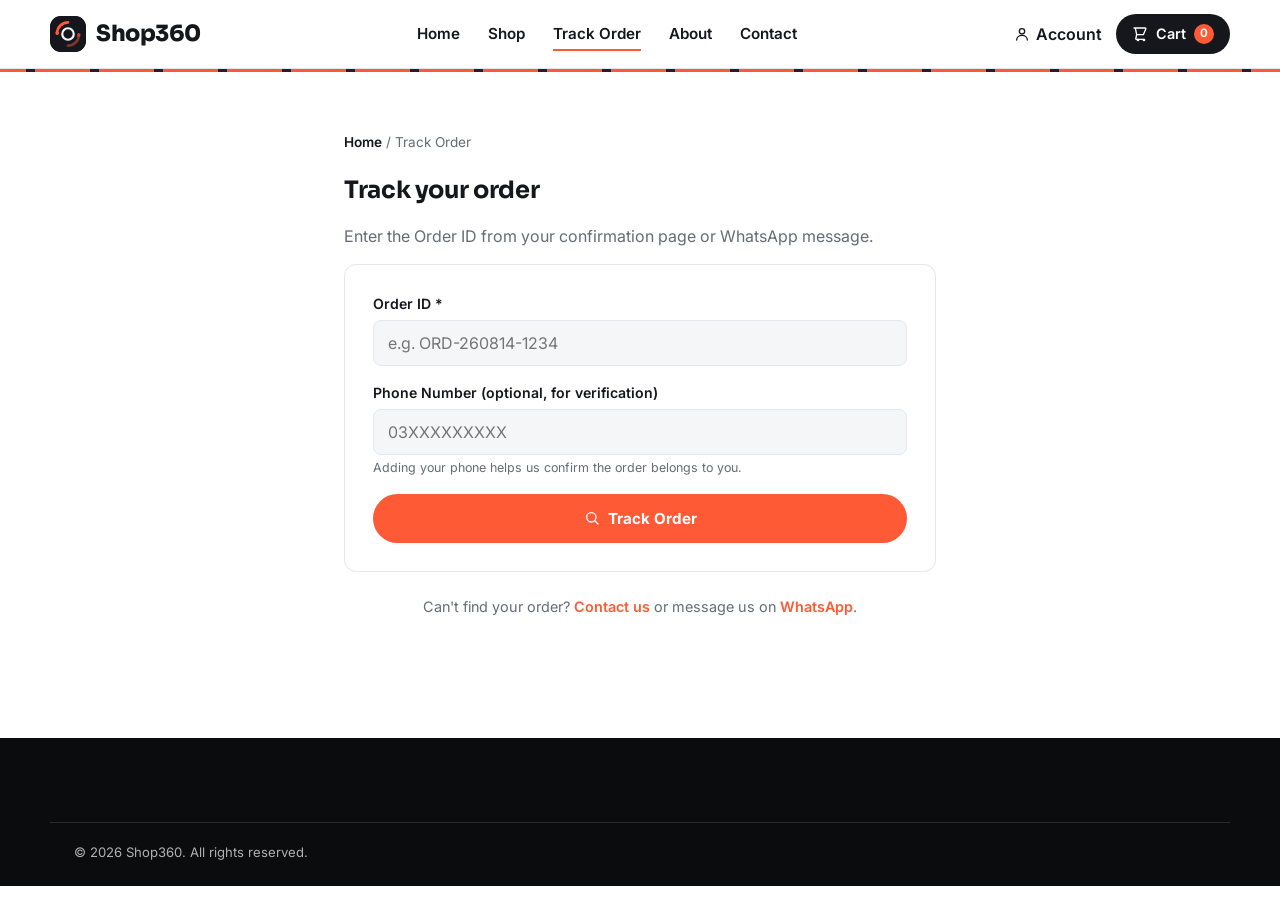
<file: track-order.html>
<!DOCTYPE html>
<html lang="en">
<head>
<meta charset="UTF-8">
<meta name="viewport" content="width=device-width, initial-scale=1.0">
<title>Track Your Order — Shop360</title>
<meta name="description" content="Track your Shop360 order status by Order ID.">
<link rel="icon" type="image/svg+xml" href="assets/favicon.svg">
<link rel="icon" type="image/png" sizes="32x32" href="assets/favicon-32.png">
<link rel="apple-touch-icon" href="assets/apple-touch-icon.png">
<link rel="stylesheet" href="css/style.css">
<style>
  .track-steps{ display:flex; justify-content:space-between; margin: 34px 0 6px; position:relative; }
  .track-steps::before{
    content:''; position:absolute; top:19px; left:19px; right:19px; height:2px; background: var(--border); z-index:0;
  }
  .track-steps .fill{
    content:''; position:absolute; top:19px; left:19px; height:2px; background: var(--accent); z-index:1;
    transition: width .3s ease;
  }
  .track-step{ position:relative; z-index:2; display:flex; flex-direction:column; align-items:center; gap:8px; flex:1; }
  .track-step .dot{
    width:40px; height:40px; border-radius:50%; background: var(--paper); border:2px solid var(--border);
    display:flex; align-items:center; justify-content:center; color: var(--ink-faint);
  }
  .track-step.done .dot{ background: var(--accent); border-color: var(--accent); color:#fff; }
  .track-step.current .dot{ border-color: var(--accent); color: var(--accent); }
  .track-step span.label{ font-size:.8rem; font-weight:600; color: var(--ink-soft); text-align:center; }
  .track-step.done span.label, .track-step.current span.label{ color: var(--charcoal-900); }
  .track-cancelled{
    background: var(--danger-light); color: var(--danger); border-radius: var(--radius); padding:16px 20px;
    font-weight:600; display:flex; align-items:center; gap:10px; margin-top:20px;
  }
  .order-detail-row{ display:flex; justify-content:space-between; padding:10px 0; border-bottom:1px solid var(--border); font-size:.92rem; }
  .order-detail-row:last-child{ border-bottom:none; }
  .order-detail-row .label{ color: var(--ink-soft); }
</style>
</head>
<body>

<header class="site-header">
  <div class="container nav-row">
    <a href="index.html" class="brand"><span class="mark"><img src="assets/logo-mark.svg" alt="Shop360 logo"></span> <span class="store-name">Shop360</span></a>
    <nav class="main-nav">
      <ul>
        <li><a href="index.html">Home</a></li>
        <li><a href="shop.html">Shop</a></li>
        <li><a href="track-order.html" class="active">Track Order</a></li>
        <li><a href="about.html">About</a></li>
        <li><a href="contact.html">Contact</a></li>
      </ul>
    </nav>
    <div class="nav-actions">
      <a href="profile.html" class="account-link" style="font-weight:600; display:flex; align-items:center; gap:6px;"><span data-icon="user" class="icon-sm"></span> <span class="account-link-label">Account</span></a>
      <a href="cart.html" class="cart-pill"><span data-icon="cart" class="icon-sm"></span> Cart <span class="count cart-count">0</span></a>
      <button class="menu-toggle" aria-label="Menu"><span data-icon="menu" class="icon-lg"></span></button>
    </div>
  </div>
</header>
<div class="brand-strip"></div>

<section>
  <div class="container" style="max-width:640px;">
    <div class="breadcrumb"><a href="index.html">Home</a> / Track Order</div>
    <h1>Track your order</h1>
    <p style="color:var(--ink-soft);">Enter the Order ID from your confirmation page or WhatsApp message.</p>

    <div class="form-card">
      <form id="track-form">
        <div class="field">
          <label>Order ID *</label>
          <input type="text" id="t-orderid" placeholder="e.g. ORD-260814-1234" required>
        </div>
        <div class="field">
          <label>Phone Number (optional, for verification)</label>
          <input type="tel" id="t-phone" placeholder="03XXXXXXXXX">
          <div class="hint">Adding your phone helps us confirm the order belongs to you.</div>
        </div>
        <button type="submit" class="btn btn-primary btn-block" id="track-submit">
          <span data-icon="search" class="icon-sm"></span> Track Order
        </button>
      </form>
    </div>

    <div id="track-result"></div>

    <div style="text-align:center; margin-top:24px; color:var(--ink-soft); font-size:.9rem;">
      Can't find your order? <a href="contact.html" style="color:var(--accent); font-weight:600;">Contact us</a>
      or message us on <a href="#" id="wa-help" style="color:var(--accent); font-weight:600;">WhatsApp</a>.
    </div>
  </div>
</section>

<footer class="site-footer">
  <div class="container footer-bottom">
    <span>© <span class="year"></span> <span class="store-name">Shop360</span>. All rights reserved.</span>
  </div>
</footer>

<script src="js/icons.js"></script>
<script src="js/api.js"></script>
<script src="js/cart.js"></script>
<script src="js/auth.js"></script>
<script src="js/main.js"></script>
<script>
document.getElementById("wa-help").href = `https://wa.me/${CONFIG.WHATSAPP_NUMBER}?text=${encodeURIComponent("Hi, I need help tracking my order.")}`;

const STEPS = ["Pending","Confirmed","Shipped","Delivered"];

function renderSteps(status){
  if(status === "Cancelled"){
    return `<div class="track-cancelled">${iconSvg("xCircle","icon-md")} This order was cancelled.</div>`;
  }
  const idx = Math.max(0, STEPS.indexOf(status));
  const fillPct = idx === 0 ? 0 : (idx / (STEPS.length - 1)) * 100;
  return `
  <div class="track-steps">
    <div class="fill" style="width:${fillPct}%"></div>
    ${STEPS.map((s,i)=>`
      <div class="track-step ${i < idx ? 'done' : i === idx ? 'current' : ''}">
        <div class="dot">${i < idx ? iconSvg('check','icon-sm') : (i+1)}</div>
        <span class="label">${s}</span>
      </div>`).join("")}
  </div>`;
}

document.getElementById("track-form").addEventListener("submit", async (e) => {
  e.preventDefault();
  const orderId = document.getElementById("t-orderid").value.trim();
  const phone = document.getElementById("t-phone").value.trim();
  const btn = document.getElementById("track-submit");
  const resultBox = document.getElementById("track-result");

  btn.disabled = true;
  const original = btn.innerHTML;
  btn.innerHTML = "Searching...";
  resultBox.innerHTML = "";

  const result = await trackOrder(orderId, phone);

  btn.disabled = false;
  btn.innerHTML = original;

  if(!result || !result.found){
    resultBox.innerHTML = `
    <div class="form-card" style="margin-top:20px; text-align:center;">
      <span class="icon-wrap" style="margin:0 auto 12px; width:56px; height:56px; border-radius:14px; background:var(--danger-light); color:var(--danger); display:flex; align-items:center; justify-content:center;">${iconSvg('alertTriangle','icon-lg')}</span>
      <h3>Order not found</h3>
      <p style="color:var(--ink-soft);">${(result && result.error) || "Please double-check your Order ID and try again."}</p>
    </div>`;
    return;
  }

  const statusClass = result.status === "Confirmed" ? "status-confirmed" : "status-pending";

  resultBox.innerHTML = `
  <div class="form-card" style="margin-top:20px;">
    <div style="display:flex; justify-content:space-between; align-items:center; flex-wrap:wrap; gap:10px;">
      <div>
        <div style="font-size:.8rem; color:var(--ink-faint); text-transform:uppercase; letter-spacing:.05em; font-weight:700;">Order</div>
        <div style="font-family:var(--font-display); font-weight:700; font-size:1.2rem;">${result.orderId}</div>
      </div>
      <span class="status-tag ${statusClass}">${result.status}</span>
    </div>

    ${renderSteps(result.status)}

    <div style="margin-top:24px;">
      <div class="order-detail-row"><span class="label">Name</span><span>${result.name || "—"}</span></div>
      <div class="order-detail-row"><span class="label">City</span><span>${result.city || "—"}</span></div>
      <div class="order-detail-row"><span class="label">Items</span><span style="text-align:right; max-width:60%;">${result.items || "—"}</span></div>
      <div class="order-detail-row"><span class="label">Payment</span><span>${result.paymentMethod || "—"}</span></div>
      <div class="order-detail-row"><span class="label">Total</span><span style="font-weight:700;">${result.total ? fmtPrice(result.total) : "—"}</span></div>
    </div>
    ${result.demo ? `<p style="margin-top:14px; font-size:.8rem; color:var(--ink-faint);">Demo mode — connect your Google Sheet in js/api.js to track real orders.</p>` : ""}
  </div>`;
});
</script>
</body>
</html>
</file>
<file: css/style.css>
/* =========================================================
   SHOP360 — core stylesheet
   Design language: charcoal neutrals + one confident accent
   ========================================================= */

@import url('https://fonts.googleapis.com/css2?family=Sora:wght@500;600;700;800&family=Inter:wght@400;500;600;700&display=swap');

:root{
  /* charcoal scale */
  --charcoal-950: #0B0C0E;
  --charcoal-900: #15171C;
  --charcoal-800: #1E2128;
  --charcoal-700: #2A2E37;
  --charcoal-600: #3A3F4B;

  /* accent (single) */
  --accent: #FF5A36;
  --accent-dark: #E24A29;
  --accent-light: #FFEDE7;
  --accent-ring: rgba(255,90,54,.25);

  /* neutrals */
  --ink: #15171C;
  --ink-soft: #666B76;
  --ink-faint: #9CA1AC;
  --paper: #FFFFFF;
  --paper-dim: #F5F6F8;
  --border: #E6E7EB;
  --white: #FFFFFF;

  --danger: #E5484D;
  --danger-light: #FDEBEC;
  --ok: #1F9D55;
  --ok-light: #E7F7ED;
  --warn: #B8791A;
  --warn-light: #FDF3E0;

  --font-display: 'Sora', sans-serif;
  --font-body: 'Inter', sans-serif;

  --radius: 12px;
  --radius-sm: 8px;
  --radius-lg: 18px;
  --shadow: 0 12px 32px rgba(11,12,14,0.10);
  --shadow-sm: 0 2px 10px rgba(11,12,14,0.06);
  --container: 1180px;
}

*{ box-sizing: border-box; }
html{ scroll-behavior: smooth; }
body{
  margin:0;
  font-family: var(--font-body);
  color: var(--ink);
  background: var(--paper);
  line-height: 1.5;
}
img{ max-width:100%; display:block; }
a{ color:inherit; text-decoration:none; }
ul{ list-style:none; margin:0; padding:0; }
button{ font-family:inherit; cursor:pointer; }
input, select, textarea{ font-family:inherit; font-size:1rem; }

h1,h2,h3,h4{
  font-family: var(--font-display);
  color: var(--charcoal-900);
  margin: 0 0 .5em;
  font-weight: 700;
  letter-spacing: -0.015em;
}

.container{
  max-width: var(--container);
  margin: 0 auto;
  padding: 0 24px;
}

:focus-visible{
  outline: 3px solid var(--accent);
  outline-offset: 2px;
}

/* ---------- icons ---------- */
.icon{ width:1em; height:1em; display:inline-block; vertical-align:-0.15em; flex-shrink:0; }
.icon-sm{ width:16px; height:16px; }
.icon-md{ width:20px; height:20px; }
.icon-lg{ width:28px; height:28px; }
.icon-xl{ width:40px; height:40px; }

/* ---------- signature accent divider ---------- */
.brand-strip{
  height: 3px;
  width: 100%;
  background: linear-gradient(90deg, var(--accent) 0%, var(--accent) 40%, var(--charcoal-800) 40%, var(--charcoal-800) 55%, var(--accent) 55%, var(--accent) 100%);
  background-size: 64px 3px;
}

/* ---------- top utility bar ---------- */
.topbar{
  background: var(--charcoal-950);
  color: rgba(245,246,248,.85);
  font-size: .82rem;
}
.topbar .container{
  display:flex; justify-content:space-between; align-items:center;
  padding-top:9px; padding-bottom:9px;
  flex-wrap: wrap; gap:6px;
}
.topbar span{ display:inline-flex; align-items:center; gap:7px; }
.topbar a{ color: var(--accent); font-weight:600; }

/* ---------- header ---------- */
header.site-header{
  background: var(--paper);
  border-bottom: 1px solid var(--border);
  position: sticky; top:0; z-index: 50;
}
.nav-row{
  display:flex; align-items:center; justify-content:space-between;
  padding: 14px 0;
  gap: 20px;
}
.brand{
  font-family: var(--font-display);
  font-size: 1.4rem;
  font-weight: 800;
  color: var(--charcoal-900);
  display:flex; align-items:center; gap:10px;
  letter-spacing:-0.02em;
}
.brand .mark{
  width: 36px; height:36px; border-radius: 11px;
  background: var(--charcoal-900);
  flex-shrink:0;
  display:flex; align-items:center; justify-content:center;
  overflow:hidden;
}
.brand .mark img{ width:100%; height:100%; }
nav.main-nav ul{ display:flex; gap: 28px; }
nav.main-nav a{
  font-weight: 600; font-size: .95rem; color: var(--ink);
  position:relative; padding: 4px 0;
}
nav.main-nav a:hover{ color: var(--accent); }
nav.main-nav a.active{ color: var(--charcoal-900); }
nav.main-nav a.active::after{
  content:''; position:absolute; left:0; right:0; bottom:-4px; height:2px;
  background: var(--accent);
}
.nav-actions{ display:flex; align-items:center; gap:14px; }
.nav-actions a{ font-weight:600; }
.cart-pill{
  display:flex; align-items:center; gap:8px;
  background: var(--charcoal-900); color:var(--paper);
  padding:9px 16px; border-radius: 999px; font-weight:600; font-size:.9rem;
  transition: background .15s ease;
}
.cart-pill:hover{ background: var(--charcoal-800); }
.cart-pill .count{
  background: var(--accent); color: var(--white);
  min-width:20px; height:20px; border-radius:50%;
  display:inline-flex; align-items:center; justify-content:center;
  font-size:.72rem; font-weight:700;
}
.menu-toggle{
  display:none; background:none; border:none; color:var(--charcoal-900);
  align-items:center; justify-content:center; padding:6px;
}

/* ---------- hero ---------- */
.hero{
  background: var(--charcoal-950);
  color: var(--paper);
  padding: 80px 0 60px;
  position: relative;
  overflow: hidden;
}
.hero::before{
  content:''; position:absolute; top:-120px; right:-120px; width:420px; height:420px;
  background: radial-gradient(circle, var(--accent) 0%, transparent 70%); opacity:.18;
  pointer-events:none;
}
.hero .container{
  display:grid; grid-template-columns: 1.1fr .9fr; gap: 48px; align-items:center;
  position:relative; z-index:1;
}
.hero .eyebrow{
  color: var(--accent); font-weight:700; letter-spacing:.08em; text-transform:uppercase; font-size:.78rem;
  margin-bottom:14px; display:inline-flex; align-items:center; gap:8px;
}
.hero h1{
  color: var(--white); font-size: clamp(2.1rem, 4vw, 3.1rem); line-height:1.1; margin-bottom:18px;
}
.hero p.lead{ color: rgba(245,246,248,.72); font-size:1.08rem; max-width: 480px; margin-bottom: 28px;}
.hero-actions{ display:flex; gap:14px; flex-wrap:wrap; }
.hero-visual{
  aspect-ratio: 4/3.2; border-radius: var(--radius-lg); overflow:hidden;
  border: 1px solid rgba(245,246,248,.12);
  background: var(--charcoal-800);
  display:flex; align-items:center; justify-content:center;
}
.hero-visual img{ width:100%; height:100%; object-fit:cover; }

/* ---------- buttons ---------- */
.btn{
  display:inline-flex; align-items:center; justify-content:center; gap:8px;
  padding: 13px 26px; border-radius: 999px; font-weight:700; font-size:.95rem;
  border: 2px solid transparent; transition: transform .12s ease, background .15s ease, border-color .15s ease;
}
.btn:hover{ transform: translateY(-1px); }
.btn-primary{ background: var(--accent); color: var(--white); }
.btn-primary:hover{ background: var(--accent-dark); }
.btn-outline{ border-color: rgba(245,246,248,.35); color: var(--paper); }
.btn-outline:hover{ background: rgba(245,246,248,.08); border-color: rgba(245,246,248,.6); }
.btn-dark{ background: var(--charcoal-900); color: var(--paper); }
.btn-dark:hover{ background: var(--charcoal-800); }
.btn-block{ width:100%; }
.btn-sm{ padding: 8px 16px; font-size:.85rem; }
.btn[disabled]{ opacity:.5; cursor:not-allowed; transform:none; }
.btn-danger{ background: var(--danger); color: var(--white); }
.btn-ghost{ background:transparent; border-color:var(--border); color:var(--charcoal-900); }
.btn-ghost:hover{ border-color: var(--charcoal-900); }

/* ---------- sections ---------- */
section{ padding: 60px 0; }
.section-head{
  display:flex; justify-content:space-between; align-items:flex-end; margin-bottom: 30px; gap:20px; flex-wrap:wrap;
}
.section-head p{ color: var(--ink-soft); margin:6px 0 0; }
.section-alt{ background: var(--paper-dim); }

.categories-row{
  display:grid; grid-template-columns: repeat(auto-fit,minmax(160px,1fr)); gap:16px;
}
.category-card{
  background: var(--white); border-radius: var(--radius); padding: 22px 18px;
  text-align:center; box-shadow: var(--shadow-sm); border:1px solid var(--border);
  font-weight:700; color: var(--charcoal-900); font-size:.95rem;
  transition: border-color .15s ease, transform .15s ease;
}
.category-card .icon-wrap{
  width:44px; height:44px; border-radius:12px; background: var(--accent-light); color:var(--accent);
  display:flex; align-items:center; justify-content:center; margin:0 auto 12px;
}
.category-card:hover{ border-color: var(--accent); transform: translateY(-2px); }

/* ---------- product grid ---------- */
.product-grid{
  display:grid; grid-template-columns: repeat(auto-fill, minmax(230px,1fr)); gap:22px;
}
.card{
  background: var(--white); border-radius: var(--radius); overflow:hidden;
  box-shadow: var(--shadow-sm); border:1px solid var(--border);
  display:flex; flex-direction:column;
  transition: box-shadow .15s ease, transform .15s ease, border-color .15s ease;
}
.card:hover{ box-shadow: var(--shadow); transform: translateY(-2px); border-color: var(--charcoal-600); }
.card .thumb{
  aspect-ratio: 1/1; background: var(--paper-dim); position:relative; overflow:hidden;
}
.card .thumb img{ width:100%; height:100%; object-fit:cover; }
.badge{
  position:absolute; top:10px; left:10px;
  background: var(--accent); color:var(--white); font-size:.72rem; font-weight:700;
  padding:4px 10px; border-radius:999px;
}
.badge-out{ background: var(--charcoal-700); }
.wl-heart{
  position:absolute; top:10px; right:10px; background:rgba(255,255,255,.92);
  width:32px; height:32px; border-radius:50%; display:flex; align-items:center; justify-content:center;
  color: var(--ink-soft); box-shadow: var(--shadow-sm); transition: color .15s ease, transform .15s ease;
}
.wl-heart:hover{ transform: scale(1.08); }
.wl-heart.active{ color: var(--accent); }
.card .body{ padding: 16px; display:flex; flex-direction:column; gap:6px; flex:1; }
.card .cat{ font-size:.72rem; text-transform:uppercase; letter-spacing:.06em; color: var(--ink-faint); font-weight:700; }
.card h3{ font-size:1rem; margin:0; font-family:var(--font-body); font-weight:700; color:var(--ink); }
.card .price-row{ margin-top:auto; display:flex; align-items:baseline; gap:8px; padding-top:8px; }
.price{ font-weight:700; color: var(--charcoal-900); font-size:1.05rem; }
.price-strike{ text-decoration: line-through; color:var(--ink-faint); font-size:.85rem; }
.card .actions{ padding: 0 16px 16px; }

/* ---------- filters (shop page) ---------- */
.shop-layout{ display:grid; grid-template-columns: 240px 1fr; gap:32px; align-items:start; }
.filters{
  background: var(--white); border:1px solid var(--border); border-radius: var(--radius);
  padding: 20px; position:sticky; top:100px;
}
.filters h4{ font-size:.95rem; margin-bottom:12px; }
.filters .group{ margin-bottom:22px; }
.filters label{ display:flex; align-items:center; gap:8px; font-size:.9rem; padding:4px 0; cursor:pointer; }
.filters input[type="radio"], .filters input[type="checkbox"]{ accent-color: var(--accent); }
.search-box{
  display:flex; border:1px solid var(--border); border-radius: 999px; overflow:hidden; background:var(--white);
}
.search-box input{ border:none; padding:12px 16px; flex:1; background:transparent; }
.search-box button{
  border:none; background:var(--charcoal-900); color:var(--paper); padding:0 18px; font-weight:600;
  display:flex; align-items:center; gap:6px;
}
.search-box button:hover{ background:var(--charcoal-800); }

/* ---------- product detail ---------- */
.product-detail{ display:grid; grid-template-columns: 1fr 1fr; gap:48px; }
.gallery .main-img{
  aspect-ratio:1/1; border-radius: var(--radius); overflow:hidden; background:var(--paper-dim); margin-bottom:12px;
  border:1px solid var(--border);
}
.gallery .main-img img{ width:100%; height:100%; object-fit:cover; }
.thumb-row{ display:flex; gap:10px; }
.thumb-row img{
  width:64px; height:64px; object-fit:cover; border-radius: var(--radius-sm);
  border:2px solid transparent; cursor:pointer;
}
.thumb-row img.active{ border-color: var(--accent); }
.pd-info .cat{ font-size:.78rem; text-transform:uppercase; letter-spacing:.06em; color:var(--ink-faint); font-weight:700; }
.pd-info h1{ font-size:1.9rem; margin: 6px 0 12px; }
.pd-price{ display:flex; align-items:baseline; gap:12px; margin-bottom:18px; }
.pd-price .price{ font-size:1.6rem; }
.stock-note{ font-size:.88rem; font-weight:600; margin-bottom:18px; display:flex; align-items:center; gap:6px; }
.stock-in{ color: var(--ok); display:flex; align-items:center; gap:6px; }
.stock-low{ color: var(--warn); display:flex; align-items:center; gap:6px; }
.stock-out{ color: var(--danger); display:flex; align-items:center; gap:6px; }
.pd-desc{ color: var(--ink-soft); margin-bottom:22px; line-height:1.7; }
.variant-group{ margin-bottom:20px; }
.variant-group .opts{ display:flex; gap:8px; flex-wrap:wrap; margin-top:8px; }
.variant-opt{
  border:2px solid var(--border); padding:8px 16px; border-radius:999px; font-weight:600; font-size:.88rem;
  background:var(--white);
}
.variant-opt.selected{ border-color: var(--charcoal-900); background: var(--charcoal-900); color:var(--paper); }
.qty-row{ display:flex; align-items:center; gap:14px; margin-bottom:22px; }
.qty-stepper{ display:flex; align-items:center; border:1px solid var(--border); border-radius:999px; overflow:hidden; }
.qty-stepper button{ background:var(--paper-dim); border:none; width:38px; height:38px; display:flex; align-items:center; justify-content:center; color:var(--ink); }
.qty-stepper button:hover{ background: var(--border); }
.qty-stepper input{ width:48px; border:none; text-align:center; background:transparent; }
.pd-actions{ display:flex; gap:12px; }
.trust-row{ display:flex; gap:22px; margin-top:26px; padding-top:20px; border-top:1px solid var(--border); flex-wrap:wrap;}
.trust-row .item{ font-size:.85rem; color:var(--ink-soft); display:flex; align-items:center; gap:7px; }

/* ---------- cart page ---------- */
.cart-layout{ display:grid; grid-template-columns: 1.6fr 1fr; gap:36px; align-items:start; }
.cart-item{
  display:grid; grid-template-columns: 84px 1fr auto; gap:16px; align-items:center;
  padding: 16px 0; border-bottom:1px solid var(--border);
}
.cart-item img{ width:84px; height:84px; object-fit:cover; border-radius: var(--radius-sm); }
.cart-item .name{ font-weight:700; }
.cart-item .meta{ font-size:.82rem; color:var(--ink-soft); }
.cart-item .remove{ color: var(--danger); font-size:.82rem; font-weight:600; margin-top:6px; display:inline-flex; align-items:center; gap:5px; }
.cart-item .right{ text-align:right; display:flex; flex-direction:column; align-items:flex-end; gap:8px; }
.summary-box{
  background: var(--white); border:1px solid var(--border); border-radius: var(--radius); padding:24px;
}
.summary-row{ display:flex; justify-content:space-between; padding:8px 0; font-size:.95rem; }
.summary-row.total{ font-weight:700; font-size:1.15rem; border-top:1px solid var(--border); margin-top:8px; padding-top:14px; }
.empty-state{ text-align:center; padding:60px 20px; color:var(--ink-soft); }
.empty-state .icon-wrap{
  width:64px; height:64px; border-radius:16px; background:var(--paper-dim); color:var(--ink-faint);
  display:flex; align-items:center; justify-content:center; margin:0 auto 16px;
}

/* ---------- checkout form ---------- */
.checkout-layout{ display:grid; grid-template-columns: 1.5fr 1fr; gap:36px; align-items:start; }
.form-card{ background: var(--white); border:1px solid var(--border); border-radius: var(--radius); padding:28px; }
.form-card h3{ font-size:1.1rem; margin-bottom:16px; display:flex; align-items:center; gap:9px; }
.field{ margin-bottom:16px; }
.field label{ display:block; font-weight:600; font-size:.88rem; margin-bottom:6px; }
.field .hint{ font-size:.78rem; color: var(--ink-soft); margin-top:4px; }
.field input, .field select, .field textarea{
  width:100%; padding: 12px 14px; border:1px solid var(--border); border-radius: var(--radius-sm);
  background: var(--paper-dim); color:var(--ink);
}
.field input:focus, .field select:focus, .field textarea:focus{ background:var(--white); }
.field.error input, .field.error select{ border-color: var(--danger); }
.field .error-msg{ color: var(--danger); font-size:.78rem; margin-top:4px; display:none; }
.field.error .error-msg{ display:block; }
.row-2{ display:grid; grid-template-columns:1fr 1fr; gap:14px; }
.pay-options{ display:flex; flex-direction:column; gap:10px; }
.pay-option{
  border:2px solid var(--border); border-radius: var(--radius-sm); padding:14px 16px; cursor:pointer;
}
.pay-option.selected{ border-color: var(--charcoal-900); background: var(--paper-dim); }
.pay-option .top{ display:flex; align-items:center; gap:10px; font-weight:700; }
.pay-option .details{ display:none; margin-top:12px; padding-top:12px; border-top:1px dashed var(--border); font-size:.88rem; color:var(--ink-soft); }
.pay-option.selected .details{ display:block; }
.pay-option .acct{ background:var(--paper-dim); padding:10px 12px; border-radius:var(--radius-sm); font-family:monospace; margin-top:8px; }

/* ---------- footer ---------- */
footer.site-footer{
  background: var(--charcoal-950); color: rgba(245,246,248,.7); padding: 52px 0 24px; margin-top:60px;
}
.footer-grid{ display:grid; grid-template-columns: 1.4fr 1fr 1fr 1fr; gap: 32px; }
.footer-grid h5{ color: var(--paper); font-size:.85rem; text-transform:uppercase; letter-spacing:.06em; margin-bottom:14px;}
.footer-grid ul li{ margin-bottom:10px; display:flex; align-items:flex-start; gap:8px; }
.footer-grid a:hover{ color: var(--accent); }
.footer-brand{ display:flex; align-items:center; gap:10px; margin-bottom:12px; }
.footer-brand .mark{ width:32px; height:32px; border-radius:9px; overflow:hidden; }
.footer-brand .mark img{ width:100%; height:100%; }
.footer-brand span{ font-family:var(--font-display); font-weight:800; color:var(--paper); font-size:1.15rem; }
.footer-social{ display:flex; gap:10px; margin-top:16px; }
.footer-social a{
  width:34px; height:34px; border-radius:9px; background:rgba(245,246,248,.08);
  display:flex; align-items:center; justify-content:center; color:var(--paper);
}
.footer-social a:hover{ background: var(--accent); color:var(--white); }
.footer-bottom{
  border-top:1px solid rgba(245,246,248,.12); margin-top:32px; padding-top:20px;
  display:flex; justify-content:space-between; font-size:.82rem; flex-wrap:wrap; gap:8px;
}
.whatsapp-float{
  position: fixed; bottom:22px; right:22px; z-index:60;
  background:#25D366; color:#fff; width:56px; height:56px; border-radius:50%;
  display:flex; align-items:center; justify-content:center;
  box-shadow: 0 8px 22px rgba(0,0,0,.28); transition: transform .15s ease;
}
.whatsapp-float:hover{ transform: scale(1.06); }
.whatsapp-float .icon{ width:26px; height:26px; }

/* ---------- toast ---------- */
.toast{
  position: fixed; bottom: 24px; left:50%; transform: translateX(-50%) translateY(20px);
  background: var(--charcoal-900); color:var(--paper); padding:14px 24px; border-radius:999px;
  font-weight:600; box-shadow: var(--shadow); opacity:0; pointer-events:none; transition: all .25s ease; z-index:100;
  display:flex; align-items:center; gap:8px;
}
.toast.show{ opacity:1; transform: translateX(-50%) translateY(0); }

/* ---------- misc ---------- */
.status-tag{ padding:4px 12px; border-radius:999px; font-size:.78rem; font-weight:700; display:inline-block; }
.status-pending{ background:var(--warn-light); color:var(--warn); }
.status-confirmed{ background:var(--ok-light); color:var(--ok); }
.loading-state, .empty-note{ text-align:center; padding:60px 20px; color:var(--ink-soft); }
.skeleton{ background: linear-gradient(90deg,var(--paper-dim) 25%, #e9eaed 37%, var(--paper-dim) 63%); background-size:400% 100%; animation: shimmer 1.4s infinite; }
@keyframes shimmer{ 0%{background-position:100% 0} 100%{background-position:0 0} }

.breadcrumb{ font-size:.85rem; color:var(--ink-soft); margin-bottom:20px; }
.breadcrumb a{ color: var(--charcoal-900); font-weight:600; }
.breadcrumb a:hover{ color: var(--accent); }

.order-success{ text-align:center; padding: 60px 20px; max-width:560px; margin:0 auto; }
.order-success .check{
  width:72px; height:72px; border-radius:50%; background:var(--ok); color:#fff;
  display:flex; align-items:center; justify-content:center; margin:0 auto 20px;
}
.order-success .check .icon{ width:34px; height:34px; }
.order-id-box{
  background:var(--paper-dim); border:1px dashed var(--charcoal-600); border-radius:var(--radius);
  padding:16px; font-weight:700; font-size:1.1rem; margin:20px 0; letter-spacing:.04em;
}

/* ---------- responsive ---------- */
@media (max-width: 900px){
  .hero .container{ grid-template-columns:1fr; }
  .hero-visual{ order:-1; }
  .product-detail{ grid-template-columns:1fr; }
  .shop-layout{ grid-template-columns:1fr; }
  .filters{ position:static; }
  .cart-layout, .checkout-layout{ grid-template-columns:1fr; }
  .footer-grid{ grid-template-columns:1fr 1fr; }
}
@media (max-width: 700px){
  nav.main-nav{ display:none; }
  .menu-toggle{ display:flex; }
  nav.main-nav.open{
    display:flex; position:absolute; top:100%; left:0; right:0; background:var(--paper);
    flex-direction:column; padding:16px 24px; border-bottom:1px solid var(--border);
  }
  nav.main-nav.open ul{ flex-direction:column; gap:14px; }
  .row-2{ grid-template-columns:1fr; }
  .footer-grid{ grid-template-columns:1fr; }
}
</file>
